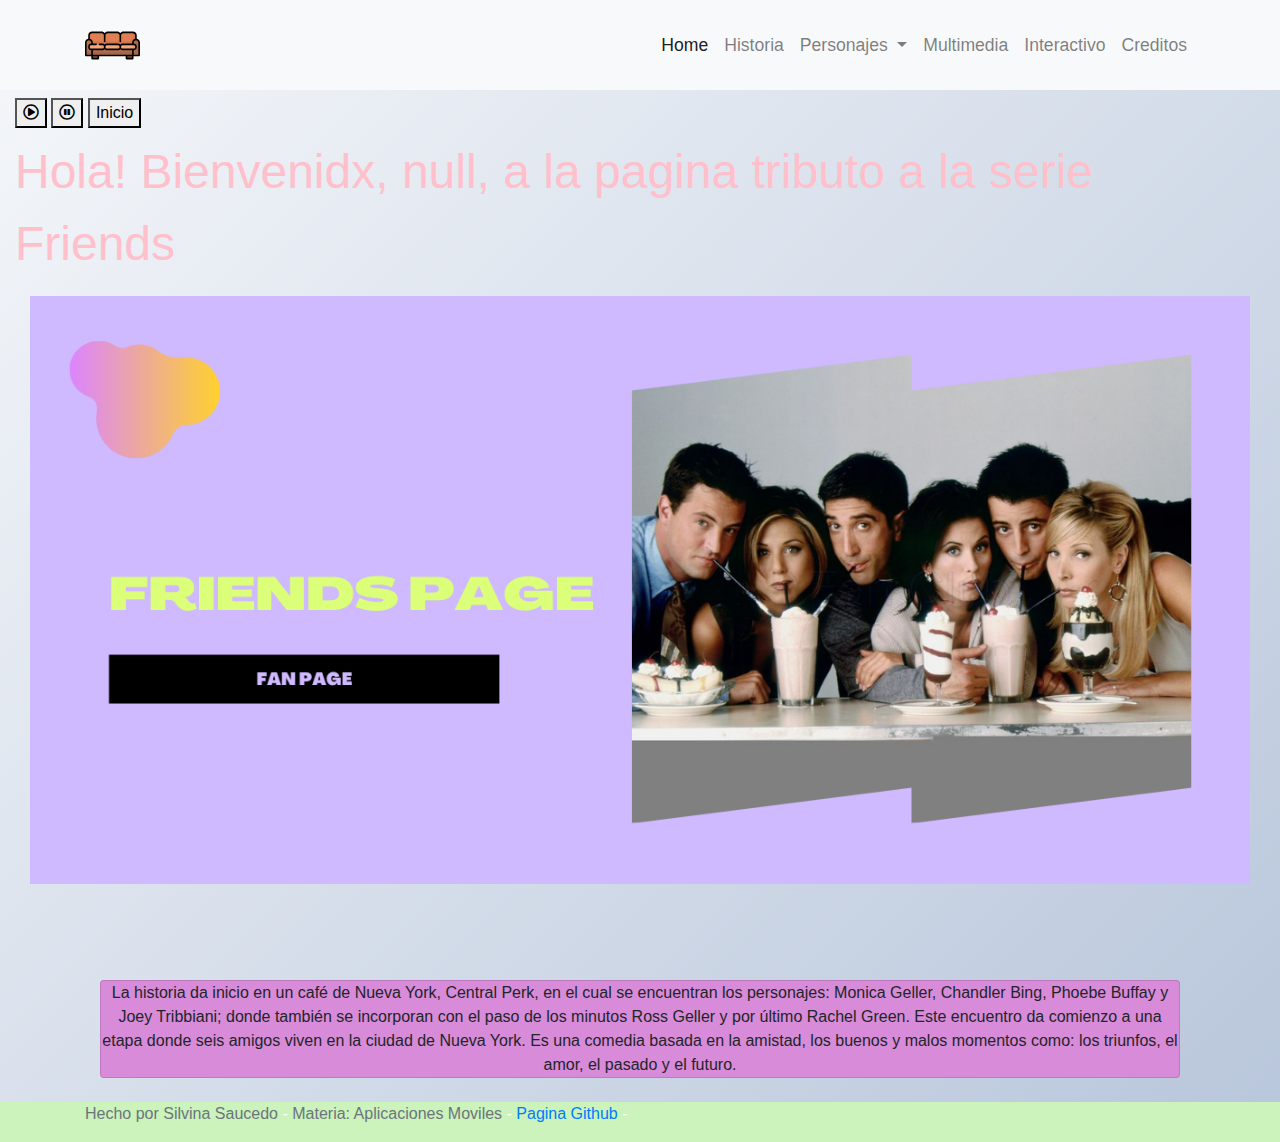
<file: index.html>
<!DOCTYPE html>
<html lang="es">
  <head>
    <meta charset="UTF-8" />
    <meta http-equiv="X-UA-Compatible" content="IE=edge" />
    <meta name="viewport" content="width=device-width, initial-scale=1.0" />
    <link rel="stylesheet" href="css/styles.css" />
    <link rel="stylesheet" href="https://cdnjs.cloudflare.com/ajax/libs/font-awesome/5.15.1/css/all.min.css">
    <link rel="stylesheet" href="https://stackpath.bootstrapcdn.com/bootstrap/4.3.1/css/bootstrap.min.css" integrity="sha384-ggOyR0iXCbMQv3Xipma34MD+dH/1fQ784/j6cY/iJTQUOhcWr7x9JvoRxT2MZw1T" crossorigin="anonymous">
    <title>Friends FanPage</title>
    <link rel="apple-touch-icon" sizes="57x57" href="imagenes/Icons/apple-icon-57x57.png">
    <link rel="apple-touch-icon" sizes="60x60" href="imagenes/Icons/apple-icon-60x60.png">
    <link rel="apple-touch-icon" sizes="72x72" href="imagenes/Icons/apple-icon-72x72.png">
    <link rel="apple-touch-icon" sizes="76x76" href="imagenes/Icons/apple-icon-76x76.png">
    <link rel="apple-touch-icon" sizes="114x114" href="imagenes/Icons/apple-icon-114x114.png">
    <link rel="apple-touch-icon" sizes="120x120" href="imagenes/Icons/apple-icon-120x120.png">
    <link rel="apple-touch-icon" sizes="144x144" href="imagenes/Icons/apple-icon-144x144.png">
    <link rel="apple-touch-icon" sizes="152x152" href="imagenes/Icons/apple-icon-152x152.png">
    <link rel="apple-touch-icon" sizes="180x180" href="imagenes/Icons/apple-icon-180x180.png">
    <link rel="icon" type="image/png" sizes="192x192"  href="imagenes/Icons/android-icon-192x192.png">
    <link rel="icon" type="image/png" sizes="32x32" href="imagenes/Icons/favicon-32x32.png">
    <link rel="icon" type="image/png" sizes="96x96" href="imagenes/Icons/favicon-96x96.png">
    <link rel="icon" type="image/png" sizes="16x16" href="imagenes/Icons/favicon-16x16.png">
    <link rel="manifest" href="imagenes/Icons/manifest.json">
    <meta name="msapplication-TileColor" content="#ffffff">
    <meta name="msapplication-TileImage" content="/ms-icon-144x144.png">
    <meta name="theme-color" content="#ffffff">
  </head>

  <body>
  <nav class="navbar navbar-expand-md navbar-light bg-light sticky-top">
    <div class="container aling-content-end">
        <a class="navbar-brand" href="index.html"> 
            <img src="imagenes/recursos/show.svg" width="55" alt="logo del sitio">
        </a>

        <button class="navbar-toggler" type="button" data-toggle="collapse" data-target="#navbarResponsive" aria-controls="navbarResponsive" aria-expanded="false" aria-label="Toggle navigation">
            <span class="navbar-toggler-icon"></span>

        </button>
        <div class="collapse navbar-collapse" id="navbarResponsive">
            <ul class="navbar-nav ml-auto">
                <li class="nav-item active">
                    <a class="nav-link" href="index.html">Home</a>
                </li>
                <li class="nav-item">
                    <a class="nav-link" href="historia.html">Historia</a>
                </li>
                <li class="nav-item dropdown">
                    <a class="nav-link dropdown-toggle" href="#" id="navbarDropdown" role="button" data-toggle="dropdown" aria-haspopup="true" aria-expanded="false">
                     Personajes
                    </a>
                    <div class="dropdown-menu" aria-labelledby="navbarDropdown">
                      <a class="dropdown-item" href="principales.html">Principales</a>
                      <a class="dropdown-item" href="secundarios.html">Secundarios</a>
                      <div class="dropdown-divider"></div>
                      <a class="dropdown-item" href="famosos.html">Invitados Especiales</a>
                    </div>
                  </li>
                     <li class="nav-item">
                    <a class="nav-link" href="multimedia.html">Multimedia</a>
                </li>
                <li class="nav-item">
                    <a class="nav-link" href="juego.html">Interactivo</a>
                </li>
                <li class="nav-item">
                    <a class="nav-link" href="creditos.html">Creditos</a>
                </li>
            </ul>
        </div>
    </div>
</nav>



<header id="Home" class="container-fluid">
    <div class="row">
        <div class="col-12">
            <div class="my-2">  
                <button id="btnPlay"><span class="far fa-play-circle"></span></button>
                <button id="btnPause"><span class="far fa-pause-circle"></span></button>
                <button id="btnReset"> Inicio </button>
               <script src="js/sound.js"></script> 
            </div> 
            <script src="js/greeting.js"></script>
                <img src="imagenes/secciones/portada.png" alt="seccion principal"  class="container-fluid  pt-3">
        </div>
    </div>
</header>

<main class="container">
    <section class="py-5">
    <div class="container">
        
        <p class="text-center card py- mt-5">
            La historia da inicio en un café de Nueva York, Central Perk, en el cual se encuentran los personajes: Monica Geller, Chandler Bing, Phoebe Buffay y Joey Tribbiani; donde también se incorporan con el paso de los minutos Ross Geller y por último Rachel Green. Este encuentro da comienzo a una etapa donde seis amigos viven en la ciudad de Nueva York. Es una comedia basada en la amistad, los buenos y malos momentos como: los triunfos, el amor, el pasado y el futuro.
        </p>
    </div>
</section>
</main>
   
<footer class="container-fluid">
    <div class="container">
      <span class="text-muted">Hecho por Silvina Saucedo</span> -
      <span class="text-muted">Materia: Aplicaciones Moviles </span> -
      <span class="text-muted"><a href="https://github.com/silvyhs90"> Pagina Github </a></span> -
    </div>
  </footer>
    


  
    <script src="https://code.jquery.com/jquery-3.3.1.slim.min.js" integrity="sha384-q8i/X+965DzO0rT7abK41JStQIAqVgRVzpbzo5smXKp4YfRvH+8abtTE1Pi6jizo" crossorigin="anonymous"></script>
    <script src="https://cdnjs.cloudflare.com/ajax/libs/popper.js/1.14.7/umd/popper.min.js" integrity="sha384-UO2eT0CpHqdSJQ6hJty5KVphtPhzWj9WO1clHTMGa3JDZwrnQq4sF86dIHNDz0W1" crossorigin="anonymous"></script>
    <script src="https://stackpath.bootstrapcdn.com/bootstrap/4.3.1/js/bootstrap.min.js" integrity="sha384-JjSmVgyd0p3pXB1rRibZUAYoIIy6OrQ6VrjIEaFf/nJGzIxFDsf4x0xIM+B07jRM" crossorigin="anonymous"></script>
  </body>
</html>
</file>
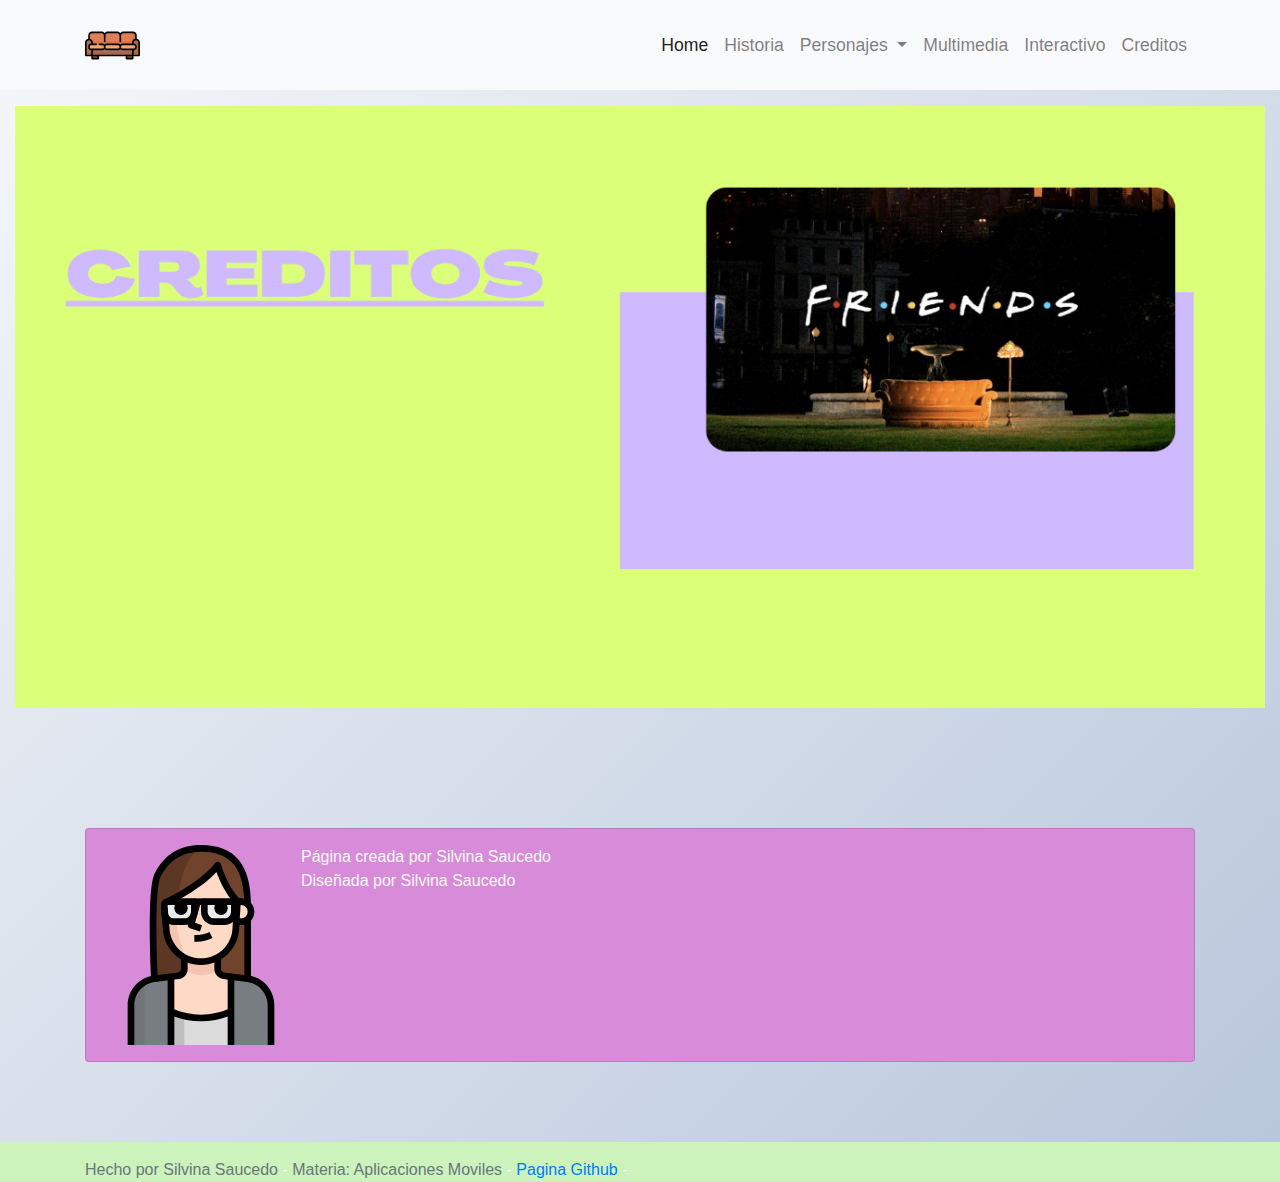
<file: creditos.html>
<!DOCTYPE html>
<html lang="es">
  <head>
    <meta charset="UTF-8" />
    <meta http-equiv="X-UA-Compatible" content="IE=edge" />
    <meta name="viewport" content="width=device-width, initial-scale=1.0" />
    <link rel="stylesheet" href="css/styles.css" />
    <link rel="stylesheet" href="https://stackpath.bootstrapcdn.com/bootstrap/4.3.1/css/bootstrap.min.css" integrity="sha384-ggOyR0iXCbMQv3Xipma34MD+dH/1fQ784/j6cY/iJTQUOhcWr7x9JvoRxT2MZw1T" crossorigin="anonymous">
    <title>Trabajo Practico</title>
    <link rel="apple-touch-icon" sizes="57x57" href="imagenes/Icons/apple-icon-57x57.png">
    <link rel="apple-touch-icon" sizes="60x60" href="imagenes/Icons/apple-icon-60x60.png">
    <link rel="apple-touch-icon" sizes="72x72" href="imagenes/Icons/apple-icon-72x72.png">
    <link rel="apple-touch-icon" sizes="76x76" href="imagenes/Icons/apple-icon-76x76.png">
    <link rel="apple-touch-icon" sizes="114x114" href="imagenes/Icons/apple-icon-114x114.png">
    <link rel="apple-touch-icon" sizes="120x120" href="imagenes/Icons/apple-icon-120x120.png">
    <link rel="apple-touch-icon" sizes="144x144" href="imagenes/Icons/apple-icon-144x144.png">
    <link rel="apple-touch-icon" sizes="152x152" href="imagenes/Icons/apple-icon-152x152.png">
    <link rel="apple-touch-icon" sizes="180x180" href="imagenes/Icons/apple-icon-180x180.png">
    <link rel="icon" type="image/png" sizes="192x192"  href="imagenes/Icons/android-icon-192x192.png">
    <link rel="icon" type="image/png" sizes="32x32" href="imagenes/Icons/favicon-32x32.png">
    <link rel="icon" type="image/png" sizes="96x96" href="imagenes/Icons/favicon-96x96.png">
    <link rel="icon" type="image/png" sizes="16x16" href="imagenes/Icons/favicon-16x16.png">
    <link rel="manifest" href="imagenes/Icons/manifest.json">
    <meta name="msapplication-TileColor" content="#ffffff">
    <meta name="msapplication-TileImage" content="/ms-icon-144x144.png">
    <meta name="theme-color" content="#ffffff">
  </head>

<body>
  <nav class="navbar navbar-expand-md navbar-light bg-light sticky-top">
    <div class="container aling-content-end">
        <a class="navbar-brand" href="index.html"> 
            <img src="imagenes/recursos/show.svg" width="55" alt="logo del sitio">
        </a>

        <button class="navbar-toggler" type="button" data-toggle="collapse" data-target="#navbarResponsive" aria-controls="navbarResponsive" aria-expanded="false" aria-label="Toggle navigation">
            <span class="navbar-toggler-icon"></span>

        </button>
        <div class="collapse navbar-collapse" id="navbarResponsive">
            <ul class="navbar-nav ml-auto">
                <li class="nav-item active">
                    <a class="nav-link" href="index.html">Home</a>
                </li>
                <li class="nav-item">
                    <a class="nav-link" href="historia.html">Historia</a>
                </li>
                <li class="nav-item dropdown">
                    <a class="nav-link dropdown-toggle" href="#" id="navbarDropdown" role="button" data-toggle="dropdown" aria-haspopup="true" aria-expanded="false">
                     Personajes
                    </a>
                    <div class="dropdown-menu" aria-labelledby="navbarDropdown">
                      <a class="dropdown-item" href="principales.html">Principales</a>
                      <a class="dropdown-item" href="secundarios.html">Secundarios</a>
                      <div class="dropdown-divider"></div>
                      <a class="dropdown-item" href="famosos.html">Invitados Especiales</a>
                    </div>
                  </li>
                <li class="nav-item">
                    <a class="nav-link" href="multimedia.html">Multimedia</a>
                </li>
                <li class="nav-item">
                    <a class="nav-link" href="juego.html">Interactivo</a>
                </li>
                <li class="nav-item">
                    <a class="nav-link" href="creditos.html">Creditos</a>
                </li>
            </ul>
        </div>
    </div>
</nav>

<header class="container-fluid">
    <div class="row">
        <div class="col-12">
            <img src="imagenes/secciones/creditos.png" alt="creditos"  class="img-fluid pt-3">
        </div>
    </div>
</header>

<main class="my-4">
<section class="container py-5">
    <div class="my-5 card container">
        <p class="text-light my-3"> 
            <img src="imagenes/recursos/woman.svg" align="left" width="200" height="350" class="img-fluid"> Página creada por Silvina Saucedo <br> Diseñada por Silvina Saucedo
          
        </p>
    </div>
</section>



</main>


<footer class="mt-auto py-3">
    <div class="container">
      <span class="text-muted">Hecho por Silvina Saucedo</span> -
      <span class="text-muted">Materia: Aplicaciones Moviles </span> -
      <span class="text-muted"><a href="https://github.com/silvyhs90"> Pagina Github </a></span> -
    </div>
  </footer>


  
    <script src="https://code.jquery.com/jquery-3.3.1.slim.min.js" integrity="sha384-q8i/X+965DzO0rT7abK41JStQIAqVgRVzpbzo5smXKp4YfRvH+8abtTE1Pi6jizo" crossorigin="anonymous"></script>
    <script src="https://cdnjs.cloudflare.com/ajax/libs/popper.js/1.14.7/umd/popper.min.js" integrity="sha384-UO2eT0CpHqdSJQ6hJty5KVphtPhzWj9WO1clHTMGa3JDZwrnQq4sF86dIHNDz0W1" crossorigin="anonymous"></script>
    <script src="https://stackpath.bootstrapcdn.com/bootstrap/4.3.1/js/bootstrap.min.js" integrity="sha384-JjSmVgyd0p3pXB1rRibZUAYoIIy6OrQ6VrjIEaFf/nJGzIxFDsf4x0xIM+B07jRM" crossorigin="anonymous"></script>

  </body>
</html>
</file>
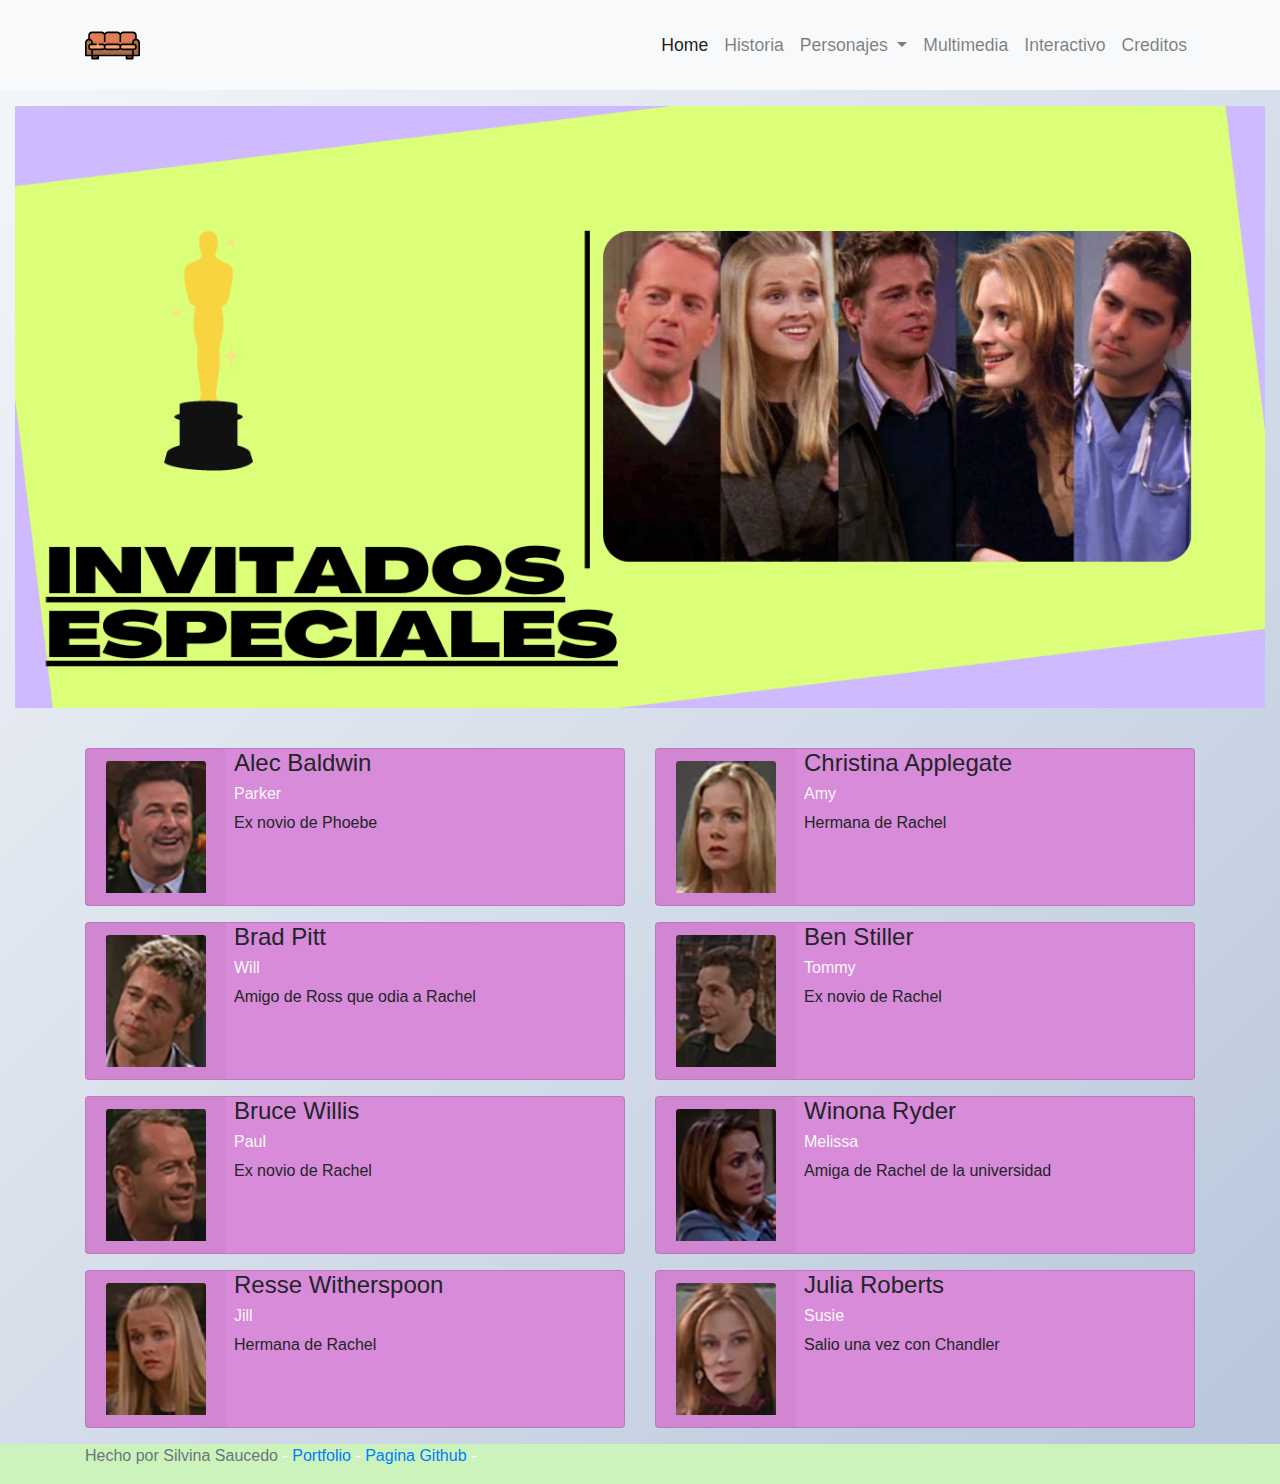
<file: famosos.html>
<!DOCTYPE html>
<html lang="es">
  <head>
    <meta charset="UTF-8" />
    <meta http-equiv="X-UA-Compatible" content="IE=edge" />
    <meta name="viewport" content="width=device-width, initial-scale=1.0" />
    <link rel="stylesheet" href="css/styles.css" />
    <link rel="stylesheet" href="https://stackpath.bootstrapcdn.com/bootstrap/4.3.1/css/bootstrap.min.css" integrity="sha384-ggOyR0iXCbMQv3Xipma34MD+dH/1fQ784/j6cY/iJTQUOhcWr7x9JvoRxT2MZw1T" crossorigin="anonymous">
    <title>Famosos Invitados</title>
    <link rel="apple-touch-icon" sizes="57x57" href="imagenes/Icons/apple-icon-57x57.png">
    <link rel="apple-touch-icon" sizes="60x60" href="imagenes/Icons/apple-icon-60x60.png">
    <link rel="apple-touch-icon" sizes="72x72" href="imagenes/Icons/apple-icon-72x72.png">
    <link rel="apple-touch-icon" sizes="76x76" href="imagenes/Icons/apple-icon-76x76.png">
    <link rel="apple-touch-icon" sizes="114x114" href="imagenes/Icons/apple-icon-114x114.png">
    <link rel="apple-touch-icon" sizes="120x120" href="imagenes/Icons/apple-icon-120x120.png">
    <link rel="apple-touch-icon" sizes="144x144" href="imagenes/Icons/apple-icon-144x144.png">
    <link rel="apple-touch-icon" sizes="152x152" href="imagenes/Icons/apple-icon-152x152.png">
    <link rel="apple-touch-icon" sizes="180x180" href="imagenes/Icons/apple-icon-180x180.png">
    <link rel="icon" type="image/png" sizes="192x192"  href="imagenes/Icons/android-icon-192x192.png">
    <link rel="icon" type="image/png" sizes="32x32" href="imagenes/Icons/favicon-32x32.png">
    <link rel="icon" type="image/png" sizes="96x96" href="imagenes/Icons/favicon-96x96.png">
    <link rel="icon" type="image/png" sizes="16x16" href="imagenes/Icons/favicon-16x16.png">
    <link rel="manifest" href="imagenes/Icons/manifest.json">
    <meta name="msapplication-TileColor" content="#ffffff">
    <meta name="msapplication-TileImage" content="/ms-icon-144x144.png">
    <meta name="theme-color" content="#ffffff">
  </head>
<body>
  <nav class="navbar navbar-expand-md navbar-light bg-light sticky-top">
    <div class="container aling-content-end">
        <a class="navbar-brand" href="index.html"> 
            <img src="imagenes/recursos/show.svg" width="55" alt="logo del sitio">
        </a>
        <button class="navbar-toggler" type="button" data-toggle="collapse" data-target="#navbarResponsive" aria-controls="navbarResponsive" aria-expanded="false" aria-label="Toggle navigation">
            <span class="navbar-toggler-icon"></span>
        </button>
        <div class="collapse navbar-collapse" id="navbarResponsive">
            <ul class="navbar-nav ml-auto">
                <li class="nav-item active">
                    <a class="nav-link" href="index.html">Home</a>
                </li>
                <li class="nav-item">
                    <a class="nav-link" href="historia.html">Historia</a>
                </li>
                <li class="nav-item dropdown">
                    <a class="nav-link dropdown-toggle" href="#" id="navbarDropdown" role="button" data-toggle="dropdown" aria-haspopup="true" aria-expanded="false">
                     Personajes
                    </a>
                    <div class="dropdown-menu" aria-labelledby="navbarDropdown">
                      <a class="dropdown-item" href="principales.html">Principales</a>
                      <a class="dropdown-item" href="secundarios.html">Secundarios</a>
                      <div class="dropdown-divider"></div>
                      <a class="dropdown-item" href="famosos.html">Invitados Especiales</a>
                    </div>
                  </li>
                <li class="nav-item">
                    <a class="nav-link" href="multimedia.html">Multimedia</a>
                </li>
                <li class="nav-item">
                    <a class="nav-link" href="juego.html">Interactivo</a>
                </li>
                <li class="nav-item">
                    <a class="nav-link" href="creditos.html">Creditos</a>
                </li>
            </ul>
        </div>
    </div>
</nav>
<header id="Home" class="container-fluid">
    <div class="row">
        <div class="col-12">
            <img src="imagenes/secciones/famosos.png" alt="personajes famosos"  class="img-fluid pt-3">
        </div>
    </div>
</header>

<main class="my-4">
    <section class="container py-3">
        <div class="row">
        <div class="col-6 mb-3">
              <div class="card flex-row flex-wrap ">
                <div class="card-header border-0">
                  <a href="imagenes/personajes/parker.jpg"><img class="card-img-top" src="imagenes/personajes/parker.jpg" alt="Parker"></a>
                </div>
                <div class="card-block px-2">
                  <h4 class="card-title">Alec Baldwin</a></h4>
                  <h6 class="card-subtitle mb-2 text-light">Parker</h6>
                  <p class="card-text"> Ex novio de Phoebe </p>
                </div>
            </div>
        </div>
            <div class="col-6 mb-3">
                <div class="card flex-row flex-wrap">
                  <div class="card-header border-0">
                    <a href="imagenes/personajes/amy.jpg"><img class="card-img-top" src="imagenes/personajes/amy.jpg" alt="Amy"></a>
                  </div>
                  <div class="card-block px-2">
                    <h4 class="card-title"> Christina Applegate </h4>
                    <h6 class="card-subtitle mb-2 text-light"> Amy </h6>
                    <p class="card-text">Hermana de Rachel</p>
                  </div>
                </div>
            </div>
            <div class="col-6 mb-3">
                <div class="card flex-row flex-wrap">
                  <div class="card-header border-0">
                    <a href="imagenes/personajes/pitt.jpg"><img class="card-img-top" src="imagenes/personajes/pitt.jpg" alt="Will"></a>
                  </div>
                  <div class="card-block px-2">
                    <h4 class="card-title"> Brad Pitt </h4>
                    <h6 class="card-subtitle mb-2 text-light"> Will </h6>
                    <p class="card-text"> Amigo de Ross que odia a Rachel</p>
                  </div>
                </div>
            </div>
            <div class="col-6 mb-3">
                <div class="card flex-row flex-wrap">
                  <div class="card-header border-0">
                    <a href="imagenes/personajes/stiller.jpg"><img class="card-img-top" src="imagenes/personajes/stiller.jpg" alt="Tommy"></a>
                  </div>
                  <div class="card-block px-2">
                    <h4 class="card-title"> Ben Stiller </h4>
                    <h6 class="card-subtitle mb-2 text-light"> Tommy </h6>
                    <p class="card-text"> Ex novio de Rachel</p>
                  </div>
                </div>
            </div>
            <div class="col-6 mb-3">
                <div class="card flex-row flex-wrap">
                  <div class="card-header border-0">
                    <a href="imagenes/personajes/willis.jpg"><img class="card-img-top" src="imagenes/personajes/willis.jpg" alt="Paul"></a>
                  </div>
                  <div class="card-block px-2">
                    <h4 class="card-title"> Bruce Willis </h4>
                    <h6 class="card-subtitle mb-2 text-light"> Paul </h6>
                    <p class="card-text"> Ex novio de Rachel </p>
                  </div>
                </div>
            </div>
            <div class="col-6 mb-3">
                <div class="card flex-row flex-wrap">
                  <div class="card-header border-0">
                    <a href="imagenes/personajes/winona.jpg"><img class="card-img-top" src="imagenes/personajes/winona.jpg" alt="Melissa"></a>
                  </div>
                  <div class="card-block px-2">
                    <h4 class="card-title"> Winona Ryder </h4>
                    <h6 class="card-subtitle mb-2 text-light"> Melissa </h6>
                    <p class="card-text"> Amiga de Rachel de la universidad</p>
                  </div>
                </div>
            </div>
            <div class="col-6 mb-3">
                <div class="card flex-row flex-wrap">
                  <div class="card-header border-0">
                    <a href="imagenes/personajes/jill.jpg"><img class="card-img-top" src="imagenes/personajes/jill.jpg" alt="Jill"></a>
                  </div>
                  <div class="card-block px-2">
                    <h4 class="card-title"> Resse Witherspoon </h4>
                    <h6 class="card-subtitle mb-2 text-light"> Jill </h6>
                    <p class="card-text"> Hermana de Rachel</p>
                  </div>
                </div>
            </div>
            <div class="col-6 mb-3">
                <div class="card flex-row flex-wrap">
                  <div class="card-header border-0">
                    <a href="imagenes/personajes/roberts.jpg"><img class="card-img-top" src="imagenes/personajes/roberts.jpg" alt="Susie"></a>
                  </div>
                  <div class="card-block px-2">
                    <h4 class="card-title"> Julia Roberts </h4>
                    <h6 class="card-subtitle mb-2 text-light"> Susie </h6>
                    <p class="card-text"> Salio una vez con Chandler </p>
                  </div>
                </div>
            </div>
     </div>
</section>
</main>


<footer class="container-fluid">
  <div class="container">
    <span class="text-muted">Hecho por Silvina Saucedo</span> -
    <span class="text-muted"><a href="https://portfolio-react-silvyhs90.vercel.app/"> Portfolio </a></span> -
    <span class="text-muted"><a href="https://github.com/silvyhs90"> Pagina Github </a></span> -
  </div>
</footer>

    <script src="https://code.jquery.com/jquery-3.3.1.slim.min.js" integrity="sha384-q8i/X+965DzO0rT7abK41JStQIAqVgRVzpbzo5smXKp4YfRvH+8abtTE1Pi6jizo" crossorigin="anonymous"></script>
    <script src="https://cdnjs.cloudflare.com/ajax/libs/popper.js/1.14.7/umd/popper.min.js" integrity="sha384-UO2eT0CpHqdSJQ6hJty5KVphtPhzWj9WO1clHTMGa3JDZwrnQq4sF86dIHNDz0W1" crossorigin="anonymous"></script>
    <script src="https://stackpath.bootstrapcdn.com/bootstrap/4.3.1/js/bootstrap.min.js" integrity="sha384-JjSmVgyd0p3pXB1rRibZUAYoIIy6OrQ6VrjIEaFf/nJGzIxFDsf4x0xIM+B07jRM" crossorigin="anonymous"></script>

  </body>
</html>
</file>
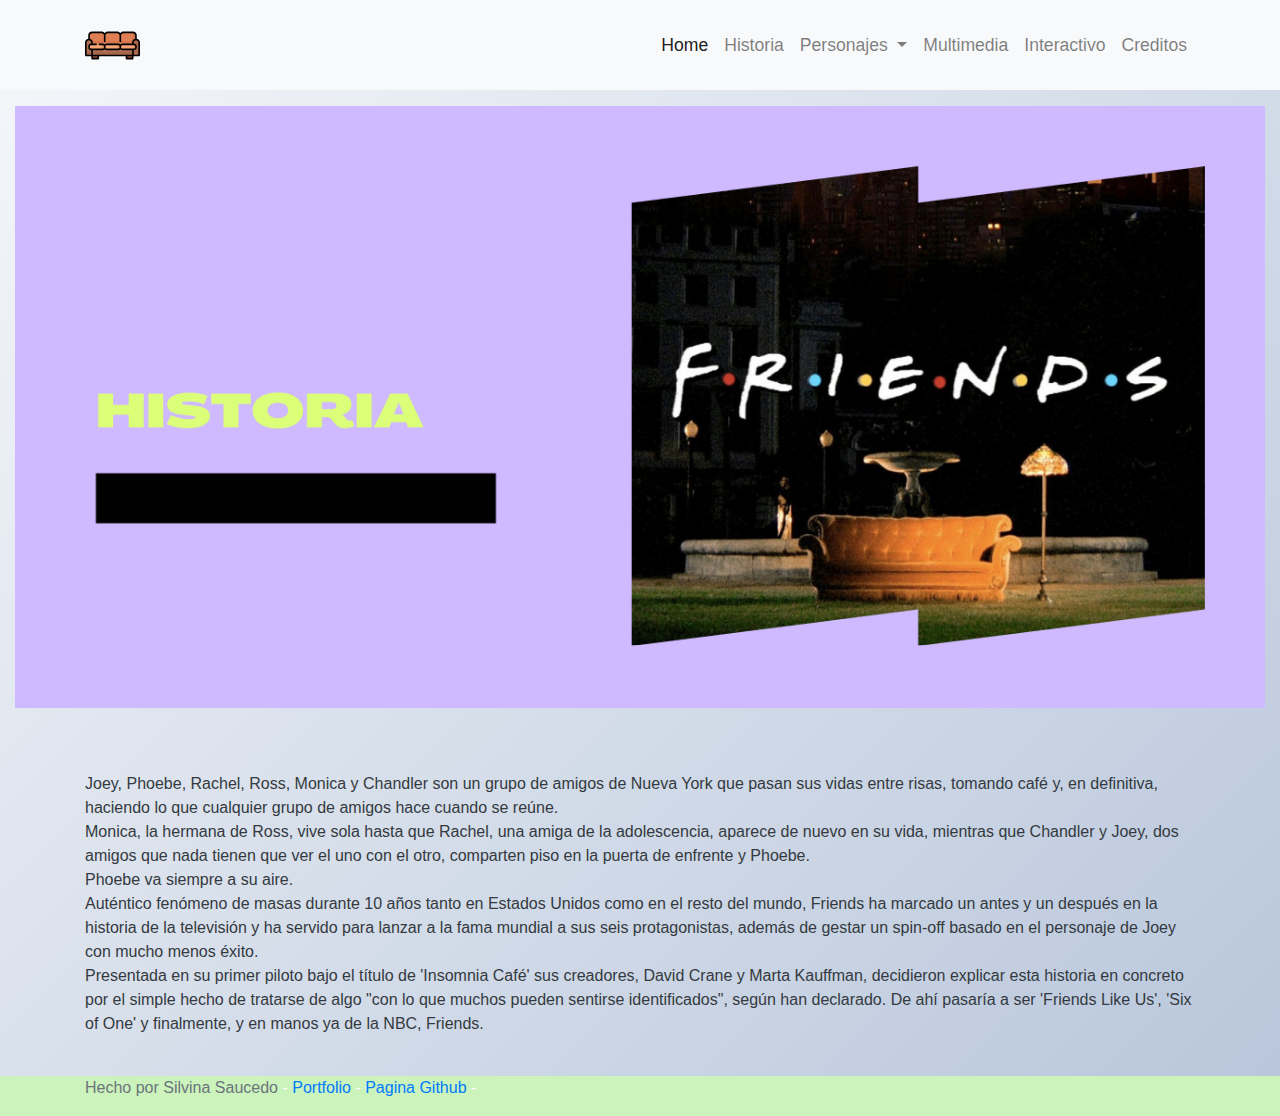
<file: historia.html>
<!DOCTYPE html>
<html lang="es">
  <head>
    <meta charset="UTF-8" />
    <meta http-equiv="X-UA-Compatible" content="IE=edge" />
    <meta name="viewport" content="width=device-width, initial-scale=1.0" />
    <link rel="stylesheet" href="css/styles.css" />
    <link rel="stylesheet" href="https://stackpath.bootstrapcdn.com/bootstrap/4.3.1/css/bootstrap.min.css" integrity="sha384-ggOyR0iXCbMQv3Xipma34MD+dH/1fQ784/j6cY/iJTQUOhcWr7x9JvoRxT2MZw1T" crossorigin="anonymous">
    <title>Sinopsis</title>
    <link rel="apple-touch-icon" sizes="57x57" href="imagenes/Icons/apple-icon-57x57.png">
    <link rel="apple-touch-icon" sizes="60x60" href="imagenes/Icons/apple-icon-60x60.png">
    <link rel="apple-touch-icon" sizes="72x72" href="imagenes/Icons/apple-icon-72x72.png">
    <link rel="apple-touch-icon" sizes="76x76" href="imagenes/Icons/apple-icon-76x76.png">
    <link rel="apple-touch-icon" sizes="114x114" href="imagenes/Icons/apple-icon-114x114.png">
    <link rel="apple-touch-icon" sizes="120x120" href="imagenes/Icons/apple-icon-120x120.png">
    <link rel="apple-touch-icon" sizes="144x144" href="imagenes/Icons/apple-icon-144x144.png">
    <link rel="apple-touch-icon" sizes="152x152" href="imagenes/Icons/apple-icon-152x152.png">
    <link rel="apple-touch-icon" sizes="180x180" href="imagenes/Icons/apple-icon-180x180.png">
    <link rel="icon" type="image/png" sizes="192x192"  href="imagenes/Icons/android-icon-192x192.png">
    <link rel="icon" type="image/png" sizes="32x32" href="imagenes/Icons/favicon-32x32.png">
    <link rel="icon" type="image/png" sizes="96x96" href="imagenes/Icons/favicon-96x96.png">
    <link rel="icon" type="image/png" sizes="16x16" href="imagenes/Icons/favicon-16x16.png">
    <link rel="manifest" href="imagenes/Icons/manifest.json">
    <meta name="msapplication-TileColor" content="#ffffff">
    <meta name="msapplication-TileImage" content="/ms-icon-144x144.png">
    <meta name="theme-color" content="#ffffff">
  </head>

  <body>
  <nav class="navbar navbar-expand-md navbar-light bg-light sticky-top">
    <div class="container aling-content-end">
        <a class="navbar-brand" href="index.html"> 
            <img src="imagenes/recursos/show.svg" width="55" alt="logo del sitio">
        </a>

        <button class="navbar-toggler" type="button" data-toggle="collapse" data-target="#navbarResponsive" aria-controls="navbarResponsive" aria-expanded="false" aria-label="Toggle navigation">
            <span class="navbar-toggler-icon"></span>

        </button>
        <div class="collapse navbar-collapse" id="navbarResponsive">
            <ul class="navbar-nav ml-auto">
                <li class="nav-item active">
                    <a class="nav-link" href="index.html">Home</a>
                </li>
                <li class="nav-item">
                    <a class="nav-link" href="historia.html">Historia</a>
                </li>
                <li class="nav-item dropdown">
                    <a class="nav-link dropdown-toggle" href="#" id="navbarDropdown" role="button" data-toggle="dropdown" aria-haspopup="true" aria-expanded="false">
                     Personajes
                    </a>
                    <div class="dropdown-menu" aria-labelledby="navbarDropdown">
                      <a class="dropdown-item" href="principales.html">Principales</a>
                      <a class="dropdown-item" href="secundarios.html">Secundarios</a>
                      <div class="dropdown-divider"></div>
                      <a class="dropdown-item" href="famosos.html">Invitados Especiales</a>
                    </div>
                  </li>
                <li class="nav-item">
                    <a class="nav-link" href="multimedia.html">Multimedia</a>
                </li>
                <li class="nav-item">
                    <a class="nav-link" href="juego.html">Interactivo</a>
                </li>
                <li class="nav-item">
                    <a class="nav-link" href="creditos.html">Creditos</a>
                </li>
            </ul>
        </div>
    </div>
    </nav>
<header id="Home" class="container-fluid">
    <div class="row">
        <div class="col-12">
            <img src="imagenes/secciones/historia.png" alt="historia"  class="img-fluid pt-3">
        </div>
    </div>
</header>

<main class="container">
    <section class="py-5">
  <p class="text-dark py-3">
        Joey, Phoebe, Rachel, Ross, Monica y Chandler son un grupo de amigos de Nueva York que pasan sus vidas entre risas, tomando café y, en definitiva, haciendo lo que cualquier grupo de amigos hace cuando se reúne.
        <br> Monica, la hermana de Ross, vive sola hasta que Rachel, una amiga de la adolescencia, aparece de nuevo en su vida, mientras que Chandler y Joey, dos amigos que nada tienen que ver el uno con el otro, comparten piso en la puerta de enfrente y Phoebe.
        <br> Phoebe va siempre a su aire.
       <br> Auténtico fenómeno de masas durante 10 años tanto en Estados Unidos como en el resto del mundo, Friends ha marcado un antes y un después en la historia de la televisión y ha servido para lanzar a la fama mundial a sus seis protagonistas, además de gestar un spin-off basado en el personaje de Joey con mucho menos éxito.
       <br> Presentada en su primer piloto bajo el título de 'Insomnia Café' sus creadores, David Crane y Marta Kauffman, decidieron explicar esta historia en concreto por el simple hecho de tratarse de algo "con lo que muchos pueden sentirse identificados", según han declarado. De ahí pasaría a ser 'Friends Like Us', 'Six of One' y finalmente, y en manos ya de la NBC, Friends.

    </p>
    </section>
</main>
<footer class="container-fluid">
    <div class="container">
      <span class="text-muted">Hecho por Silvina Saucedo</span> -
      <span class="text-muted"><a href="https://portfolio-react-silvyhs90.vercel.app/"> Portfolio </a></span> -
      <span class="text-muted"><a href="https://github.com/silvyhs90"> Pagina Github </a></span> -
    </div>
  </footer>

    <script src="https://code.jquery.com/jquery-3.3.1.slim.min.js" integrity="sha384-q8i/X+965DzO0rT7abK41JStQIAqVgRVzpbzo5smXKp4YfRvH+8abtTE1Pi6jizo" crossorigin="anonymous"></script>
    <script src="https://cdnjs.cloudflare.com/ajax/libs/popper.js/1.14.7/umd/popper.min.js" integrity="sha384-UO2eT0CpHqdSJQ6hJty5KVphtPhzWj9WO1clHTMGa3JDZwrnQq4sF86dIHNDz0W1" crossorigin="anonymous"></script>
    <script src="https://stackpath.bootstrapcdn.com/bootstrap/4.3.1/js/bootstrap.min.js" integrity="sha384-JjSmVgyd0p3pXB1rRibZUAYoIIy6OrQ6VrjIEaFf/nJGzIxFDsf4x0xIM+B07jRM" crossorigin="anonymous"></script>
  </body>
</html>
</file>
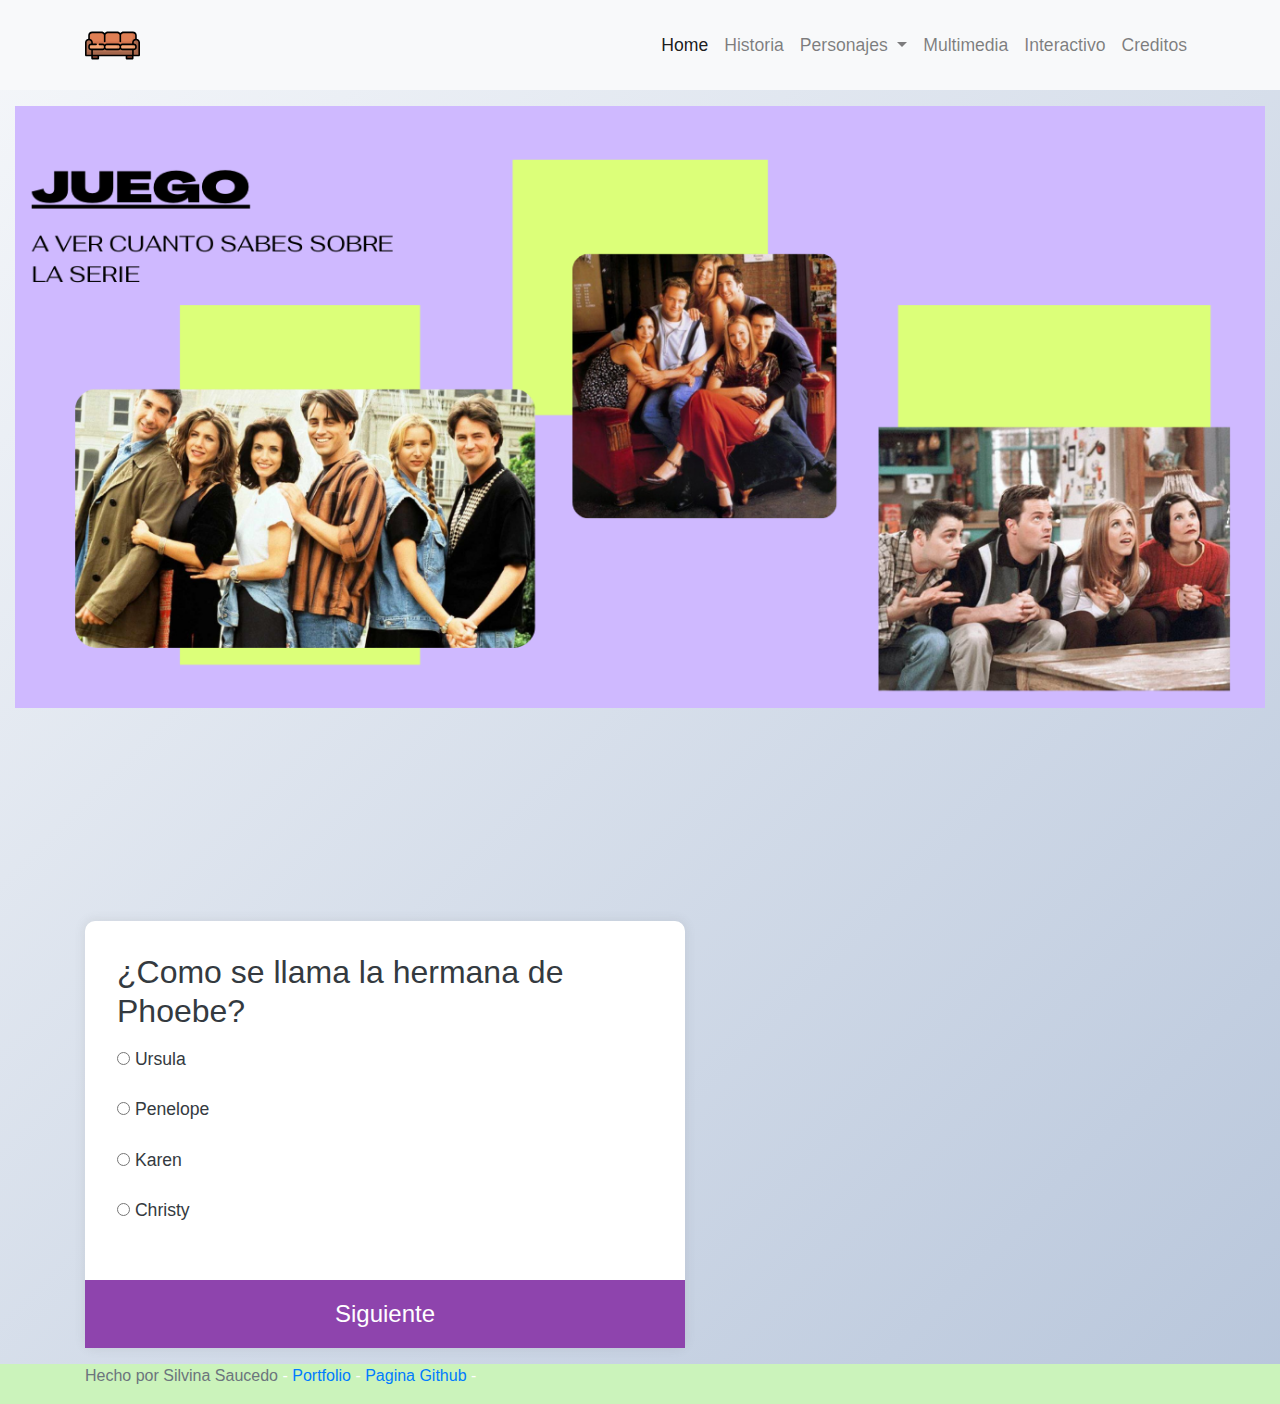
<file: juego.html>
<!DOCTYPE html>
<html lang="es">
  <head>
    <meta charset="UTF-8" />
    <meta http-equiv="X-UA-Compatible" content="IE=edge" />
    <meta name="viewport" content="width=device-width, initial-scale=1.0" />
    <link rel="stylesheet" href="css/styles.css" />
    <link rel="stylesheet" href="https://stackpath.bootstrapcdn.com/bootstrap/4.3.1/css/bootstrap.min.css" integrity="sha384-ggOyR0iXCbMQv3Xipma34MD+dH/1fQ784/j6cY/iJTQUOhcWr7x9JvoRxT2MZw1T" crossorigin="anonymous">
    <title>Interactivo</title>
    <link rel="apple-touch-icon" sizes="57x57" href="imagenes/Icons/apple-icon-57x57.png">
    <link rel="apple-touch-icon" sizes="60x60" href="imagenes/Icons/apple-icon-60x60.png">
    <link rel="apple-touch-icon" sizes="72x72" href="imagenes/Icons/apple-icon-72x72.png">
    <link rel="apple-touch-icon" sizes="76x76" href="imagenes/Icons/apple-icon-76x76.png">
    <link rel="apple-touch-icon" sizes="114x114" href="imagenes/Icons/apple-icon-114x114.png">
    <link rel="apple-touch-icon" sizes="120x120" href="imagenes/Icons/apple-icon-120x120.png">
    <link rel="apple-touch-icon" sizes="144x144" href="imagenes/Icons/apple-icon-144x144.png">
    <link rel="apple-touch-icon" sizes="152x152" href="imagenes/Icons/apple-icon-152x152.png">
    <link rel="apple-touch-icon" sizes="180x180" href="imagenes/Icons/apple-icon-180x180.png">
    <link rel="icon" type="image/png" sizes="192x192"  href="imagenes/Icons/android-icon-192x192.png">
    <link rel="icon" type="image/png" sizes="32x32" href="imagenes/Icons/favicon-32x32.png">
    <link rel="icon" type="image/png" sizes="96x96" href="imagenes/Icons/favicon-96x96.png">
    <link rel="icon" type="image/png" sizes="16x16" href="imagenes/Icons/favicon-16x16.png">
    <link rel="manifest" href="imagenes/Icons/manifest.json">
    <meta name="msapplication-TileColor" content="#ffffff">
    <meta name="msapplication-TileImage" content="/ms-icon-144x144.png">
    <meta name="theme-color" content="#ffffff">
  </head>

  <body class="pb-3">
  <nav class="navbar navbar-expand-md navbar-light bg-light sticky-top">
    <div class="container aling-content-end">
        <a class="navbar-brand" href="index.html"> 
            <img src="imagenes/recursos/show.svg" width="55" alt="logo del sitio">
        </a>

        <button class="navbar-toggler" type="button" data-toggle="collapse" data-target="#navbarResponsive" aria-controls="navbarResponsive" aria-expanded="false" aria-label="Toggle navigation">
            <span class="navbar-toggler-icon"></span>

        </button>
        <div class="collapse navbar-collapse" id="navbarResponsive">
            <ul class="navbar-nav ml-auto">
                <li class="nav-item active">
                    <a class="nav-link" href="index.html">Home</a>
                </li>
                <li class="nav-item">
                    <a class="nav-link" href="historia.html">Historia</a>
                </li>
                <li class="nav-item dropdown">
                    <a class="nav-link dropdown-toggle" href="#" id="navbarDropdown" role="button" data-toggle="dropdown" aria-haspopup="true" aria-expanded="false">
                     Personajes
                    </a>
                    <div class="dropdown-menu" aria-labelledby="navbarDropdown">
                      <a class="dropdown-item" href="principales.html">Principales</a>
                      <a class="dropdown-item" href="secundarios.html">Secundarios</a>
                      <div class="dropdown-divider"></div>
                      <a class="dropdown-item" href="famosos.html">Invitados Especiales</a>
                    </div>
                  </li>
                <li class="nav-item">
                    <a class="nav-link" href="multimedia.html">Multimedia</a>
                </li>
                <li class="nav-item">
                    <a class="nav-link" href="juego.html">Interactivo</a>
                </li>
                <li class="nav-item">
                    <a class="nav-link" href="creditos.html">Creditos</a>
                </li>
            </ul>
        </div>
    </div>
</nav>
<header id="Home" class="container-fluid">
  <div class="row">
        <div class="col-12">
            <img src="imagenes/secciones/juego.png" alt="seccion juego"  class="img-fluid pt-3">
        </div>
    </div>
</header>

<main class="text-dark py-4 container">
    <div class="py-2 "> 
        <div class="container">
        <iframe class="img-fluid container-fluid" src="https://www.youtube.com/embed/M78QGVsfV94" title="YouTube video player" frameborder="0" allow="accelerometer; autoplay; clipboard-write; encrypted-media; gyroscope; picture-in-picture" allowfullscreen></iframe>
        </div>
    </div>
    <div class="quiz-container my-3" id="quiz">
        <div class="quiz-header">
            <script src="js/app.js" defer></script>
            <h2 id="question">Question text</h2>
                <ul>
                    <li>
                        <input
                            type="radio"
                            id="a"
                            name="answer"
                            class="answer"
                        />
                        <label id="a_text" for="a">Question</label>
                    </li>
                    <li>
                        <input
                            type="radio"
                            id="b"
                            name="answer"
                            class="answer"
                        />
                        <label id="b_text" for="b">Question</label>
                    </li>
                    <li>
                        <input
                            type="radio"
                            id="c"
                            name="answer"
                            class="answer"
                        />
                        <label id="c_text" for="c">Question</label>
                    </li>
                    <li>
                        <input
                            type="radio"
                            id="d"
                            name="answer"
                            class="answer"
                        />
                        <label id="d_text" for="d">Question</label>
                    </li>
                </ul>
            </div>
            <button class="button1" id="submit">Siguiente</button>
        </div>
</main>

<footer class="container-fluid">
    <div class="container">
      <span class="text-muted">Hecho por Silvina Saucedo</span> -
      <span class="text-muted"><a href="https://portfolio-react-silvyhs90.vercel.app/"> Portfolio </a></span> -
      <span class="text-muted"><a href="https://github.com/silvyhs90"> Pagina Github </a></span> -
    </div>
  </footer>


  
    <script src="https://code.jquery.com/jquery-3.3.1.slim.min.js" integrity="sha384-q8i/X+965DzO0rT7abK41JStQIAqVgRVzpbzo5smXKp4YfRvH+8abtTE1Pi6jizo" crossorigin="anonymous"></script>
    <script src="https://cdnjs.cloudflare.com/ajax/libs/popper.js/1.14.7/umd/popper.min.js" integrity="sha384-UO2eT0CpHqdSJQ6hJty5KVphtPhzWj9WO1clHTMGa3JDZwrnQq4sF86dIHNDz0W1" crossorigin="anonymous"></script>
    <script src="https://stackpath.bootstrapcdn.com/bootstrap/4.3.1/js/bootstrap.min.js" integrity="sha384-JjSmVgyd0p3pXB1rRibZUAYoIIy6OrQ6VrjIEaFf/nJGzIxFDsf4x0xIM+B07jRM" crossorigin="anonymous"></script>
  </body>
</html>
</file>
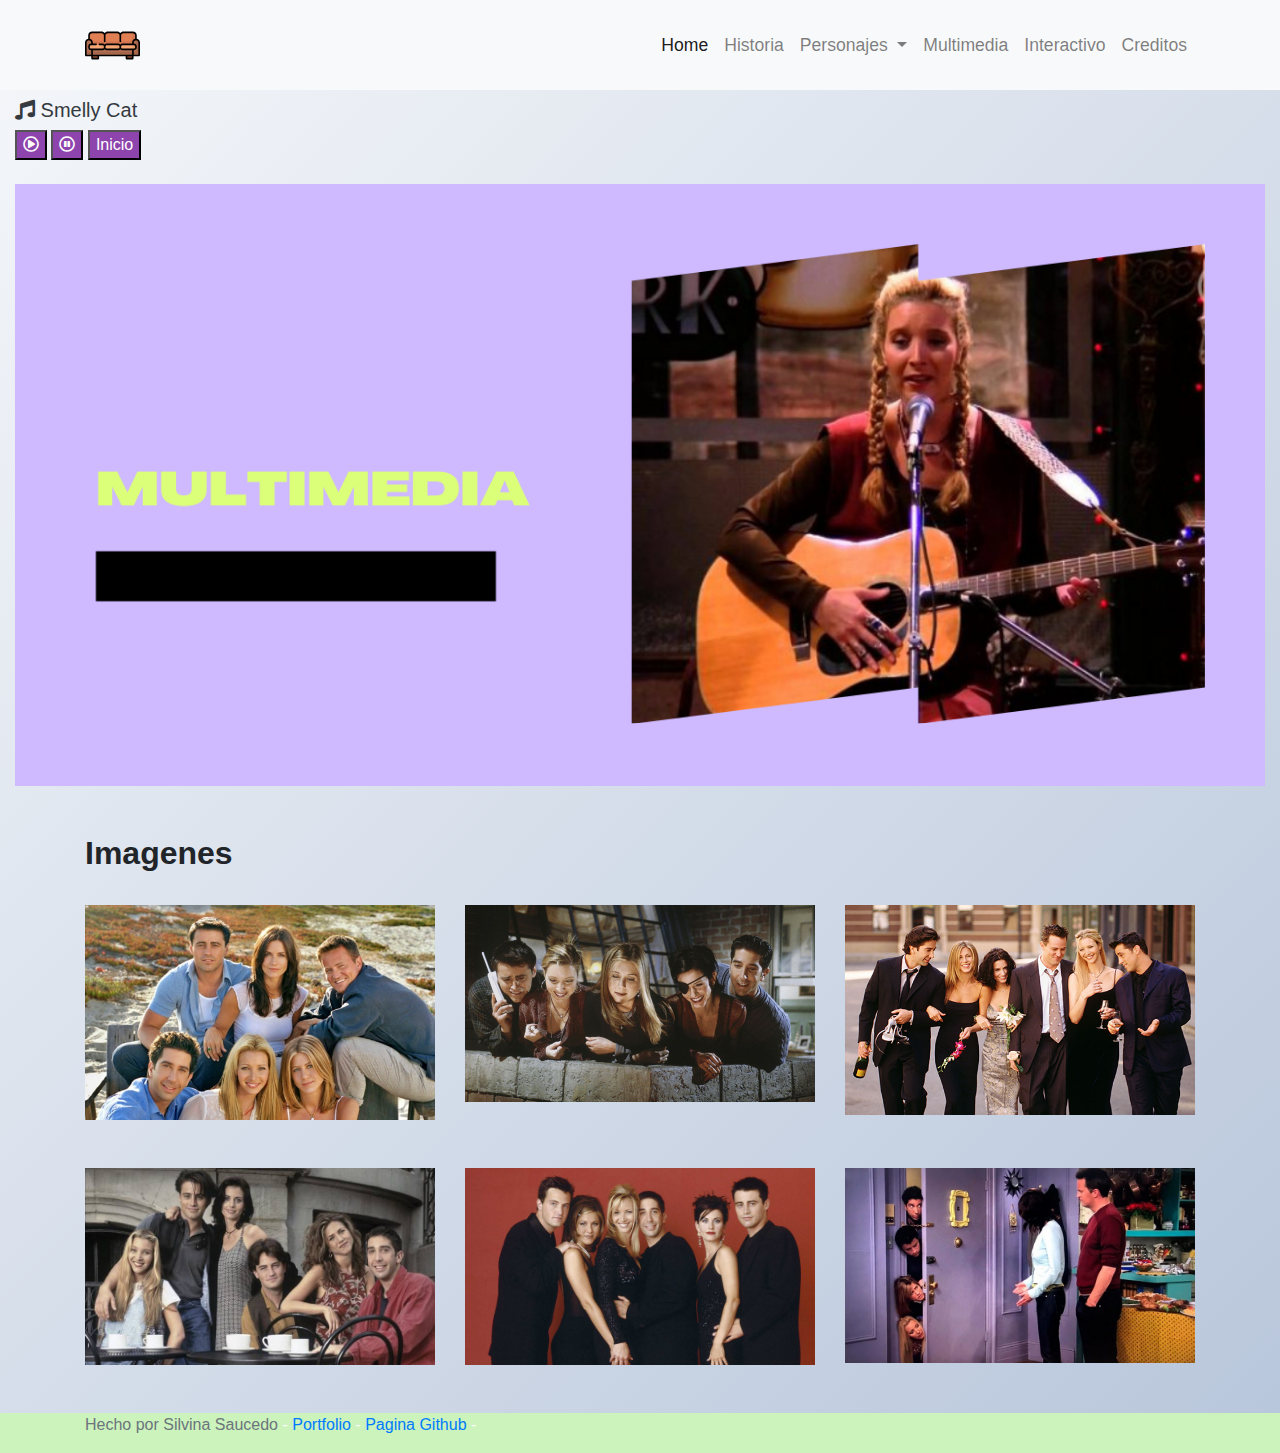
<file: multimedia.html>
<!DOCTYPE html>
<html lang="es">
  <head>
    <meta charset="UTF-8" />
    <meta http-equiv="X-UA-Compatible" content="IE=edge" />
    <meta name="viewport" content="width=device-width, initial-scale=1.0" />
    <link rel="stylesheet" href="css/styles.css" />
    <link rel="stylesheet" href="https://cdnjs.cloudflare.com/ajax/libs/font-awesome/5.15.1/css/all.min.css">
    <link rel="stylesheet" href="https://stackpath.bootstrapcdn.com/bootstrap/4.3.1/css/bootstrap.min.css" integrity="sha384-ggOyR0iXCbMQv3Xipma34MD+dH/1fQ784/j6cY/iJTQUOhcWr7x9JvoRxT2MZw1T" crossorigin="anonymous">
    <title>Multimedia</title>
    <link rel="apple-touch-icon" sizes="57x57" href="imagenes/Icons/apple-icon-57x57.png">
    <link rel="apple-touch-icon" sizes="60x60" href="imagenes/Icons/apple-icon-60x60.png">
    <link rel="apple-touch-icon" sizes="72x72" href="imagenes/Icons/apple-icon-72x72.png">
    <link rel="apple-touch-icon" sizes="76x76" href="imagenes/Icons/apple-icon-76x76.png">
    <link rel="apple-touch-icon" sizes="114x114" href="imagenes/Icons/apple-icon-114x114.png">
    <link rel="apple-touch-icon" sizes="120x120" href="imagenes/Icons/apple-icon-120x120.png">
    <link rel="apple-touch-icon" sizes="144x144" href="imagenes/Icons/apple-icon-144x144.png">
    <link rel="apple-touch-icon" sizes="152x152" href="imagenes/Icons/apple-icon-152x152.png">
    <link rel="apple-touch-icon" sizes="180x180" href="imagenes/Icons/apple-icon-180x180.png">
    <link rel="icon" type="image/png" sizes="192x192"  href="imagenes/Icons/android-icon-192x192.png">
    <link rel="icon" type="image/png" sizes="32x32" href="imagenes/Icons/favicon-32x32.png">
    <link rel="icon" type="image/png" sizes="96x96" href="imagenes/Icons/favicon-96x96.png">
    <link rel="icon" type="image/png" sizes="16x16" href="imagenes/Icons/favicon-16x16.png">
    <link rel="manifest" href="imagenes/Icons/manifest.json">
    <meta name="msapplication-TileColor" content="#ffffff">
    <meta name="msapplication-TileImage" content="/ms-icon-144x144.png">
    <meta name="theme-color" content="#ffffff">
  </head>

  <body>
  <nav class="navbar navbar-expand-md navbar-light bg-light sticky-top">
    <div class="container aling-content-end">
        <a class="navbar-brand" href="index.html"> 
            <img src="imagenes/recursos/show.svg" width="55" alt="logo del sitio">
        </a>

        <button class="navbar-toggler" type="button" data-toggle="collapse" data-target="#navbarResponsive" aria-controls="navbarResponsive" aria-expanded="false" aria-label="Toggle navigation">
            <span class="navbar-toggler-icon"></span>

        </button>
        <div class="collapse navbar-collapse" id="navbarResponsive">
            <ul class="navbar-nav ml-auto">
                <li class="nav-item active">
                    <a class="nav-link" href="index.html">Home</a>
                </li>
                <li class="nav-item">
                    <a class="nav-link" href="historia.html">Historia</a>
                </li>
                <li class="nav-item dropdown">
                    <a class="nav-link dropdown-toggle" href="#" id="navbarDropdown" role="button" data-toggle="dropdown" aria-haspopup="true" aria-expanded="false">
                     Personajes
                    </a>
                    <div class="dropdown-menu" aria-labelledby="navbarDropdown">
                      <a class="dropdown-item" href="principales.html">Principales</a>
                      <a class="dropdown-item" href="secundarios.html">Secundarios</a>
                      <div class="dropdown-divider"></div>
                      <a class="dropdown-item" href="famosos.html">Invitados Especiales</a>
                    </div>
                  </li>
                <li class="nav-item">
                    <a class="nav-link" href="multimedia.html">Multimedia</a>
                </li>
                <li class="nav-item">
                    <a class="nav-link" href="juego.html">Interactivo</a>
                </li>
                <li class="nav-item">
                    <a class="nav-link" href="creditos.html">Creditos</a>
                </li>
            </ul>
        </div>
    </div>
</nav>
<header id="Home" class="container-fluid text-dark">
    <div class="row">
        <div class="col-12">
            <div class="my-2">  
                <h1 class="h5"><span class="fa fa-music"></span> Smelly Cat</h1>
                <button class="button2" id="btnPlay"><span class="far fa-play-circle"></span></button>
                <button class="button2" id="btnPause"><span class="far fa-pause-circle"></span></button>
                <button class="button2" id="btnReset"> Inicio </button>
               <script src="js/sound2.js"></script> 
            </div> 
            <img src="imagenes/secciones/multimedia.png" alt="seccion multimedia"  class="img-fluid pt-3">
        </div>
    </div>
</header>

<main class="py-4">
   
    <section class="py-3 container">
        <h2 class="font-weight-bold pt-2 pb-4">Imagenes</h2>

        
        <div id="Galeria" class="row">
            <div class="col-12 col-md-6 col-lg-4 mb-5">
                <a href="imagenes/galeria/imagen1.jpg" target="_blank">
                    <img src="imagenes/galeria/imagen1.jpg" alt="friends1" class="img-fluid w-100">
                </a>                   
            </div>
            <div class="col-12 col-md-6 col-lg-4 mb-5">
                <a href="imagenes/galeria/imagen2.jpg" target="_blank">
                    <img src="imagenes/galeria/imagen2.jpg" alt="friends2" class="img-fluid w-100">
                </a>
            </div>
            <div class="col-12 col-md-6 col-lg-4 mb-5">
                <a href="imagenes/galeria/imagen3.jpg" target="_blank">
                    <img src="imagenes/galeria/imagen3.jpg" alt="friends3" class="img-fluid w-100">
                </a>
            </div>
            <div class="col-12 col-md-6 col-lg-4 mb-5">
                <a href="imagenes/galeria/imagen4.jpg" target="_blank">
                    <img src="imagenes/galeria/imagen4.jpg" alt="friends4" class="img-fluid w-100">
                </a>                   
            </div>
            <div class="col-12 col-md-6 col-lg-4 mb-5">
                <a href="imagenes/galeria/imagen5.jpg" target="_blank">
                    <img src="imagenes/galeria/imagen5.jpg" alt="friends5" class="img-fluid w-100">
                </a>
            </div>
            <div class="col-12 col-md-6 col-lg-4 mb-5">
                <a href="imagenes/galeria/imagen6.jpg" target="_blank">
                    <img src="imagenes/galeria/imagen6.jpg" alt="friends6" class="img-fluid w-100">
                </a>
            </div>
                           
        </div>
        
    </section>


</main>



<footer class="container-fluid">
    <div class="container">
      <span class="text-muted">Hecho por Silvina Saucedo</span> -
      <span class="text-muted"><a href="https://portfolio-react-silvyhs90.vercel.app/"> Portfolio </a></span> -
      <span class="text-muted"><a href="https://github.com/silvyhs90"> Pagina Github </a></span> -
    </div>
  </footer>



 
    <script src="https://code.jquery.com/jquery-3.3.1.slim.min.js" integrity="sha384-q8i/X+965DzO0rT7abK41JStQIAqVgRVzpbzo5smXKp4YfRvH+8abtTE1Pi6jizo" crossorigin="anonymous"></script>
    <script src="https://cdnjs.cloudflare.com/ajax/libs/popper.js/1.14.7/umd/popper.min.js" integrity="sha384-UO2eT0CpHqdSJQ6hJty5KVphtPhzWj9WO1clHTMGa3JDZwrnQq4sF86dIHNDz0W1" crossorigin="anonymous"></script>
    <script src="https://stackpath.bootstrapcdn.com/bootstrap/4.3.1/js/bootstrap.min.js" integrity="sha384-JjSmVgyd0p3pXB1rRibZUAYoIIy6OrQ6VrjIEaFf/nJGzIxFDsf4x0xIM+B07jRM" crossorigin="anonymous"></script>
  </body>
</html>
</file>
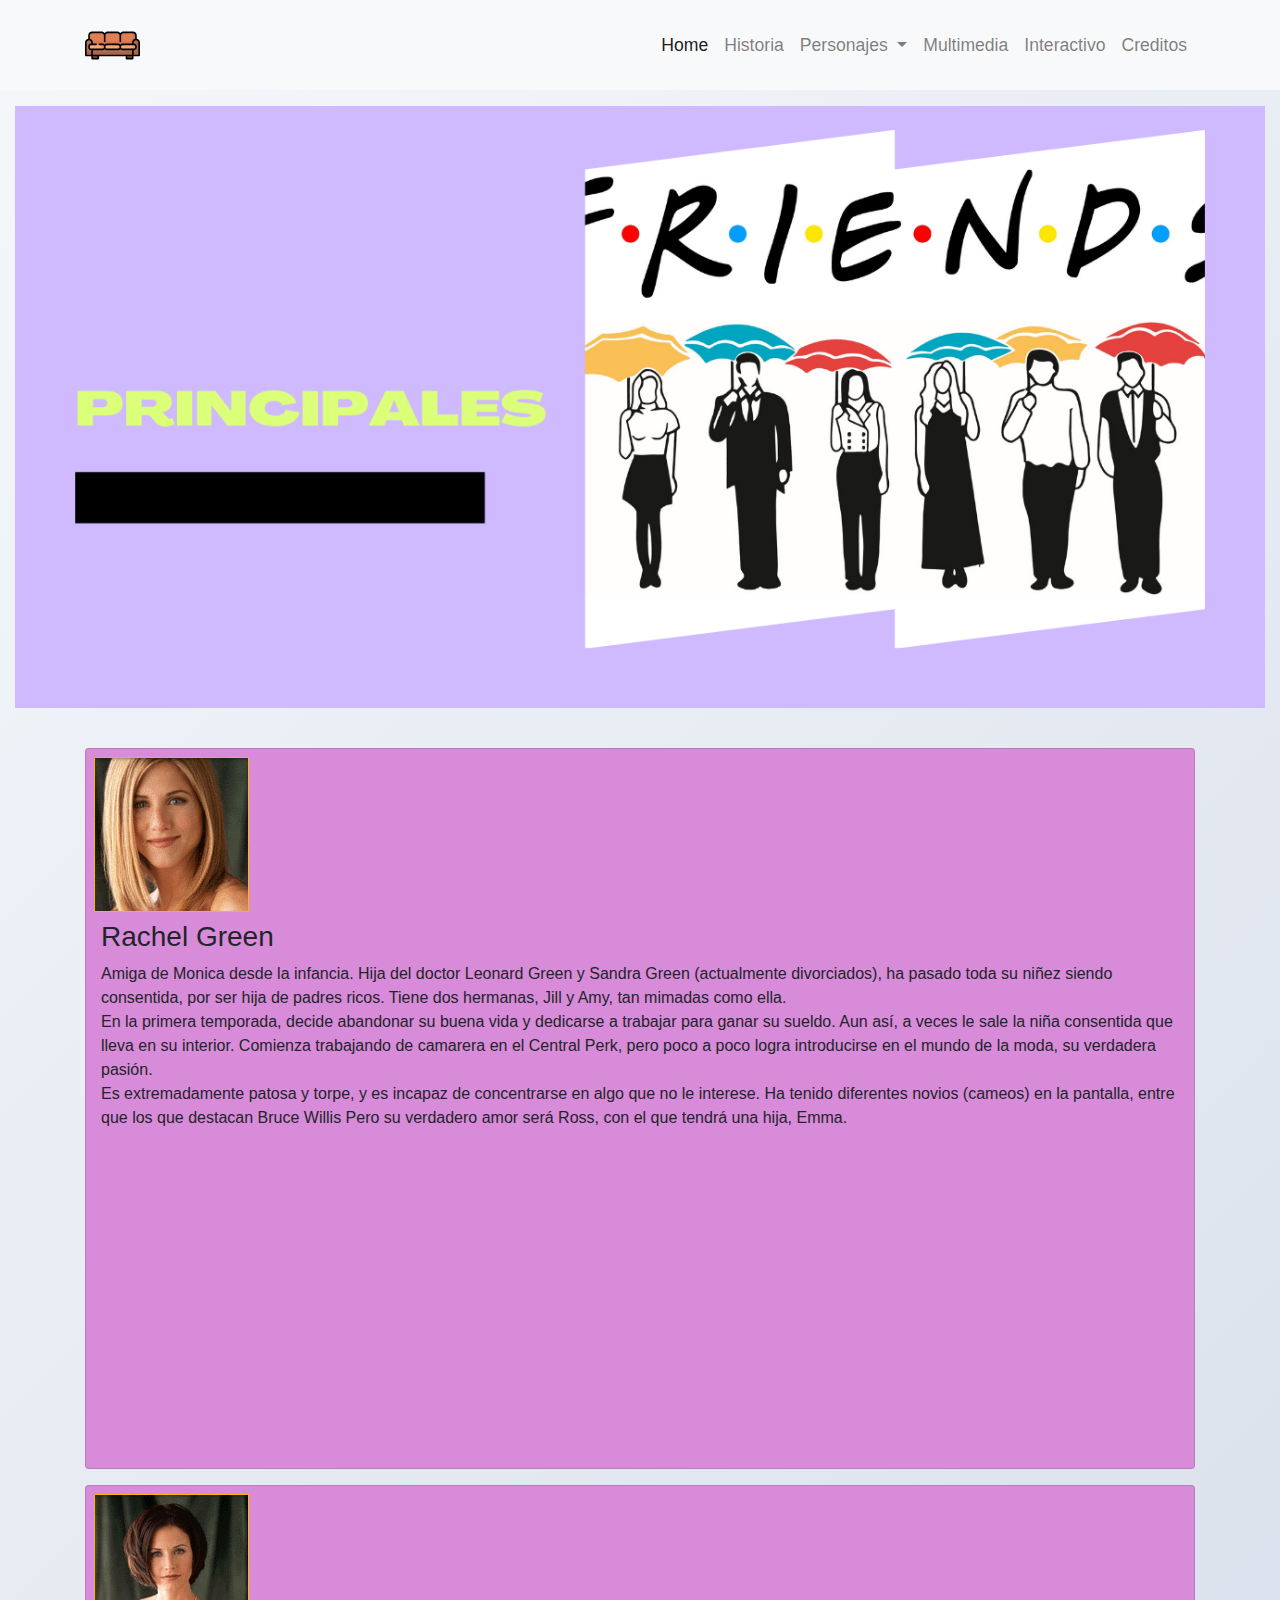
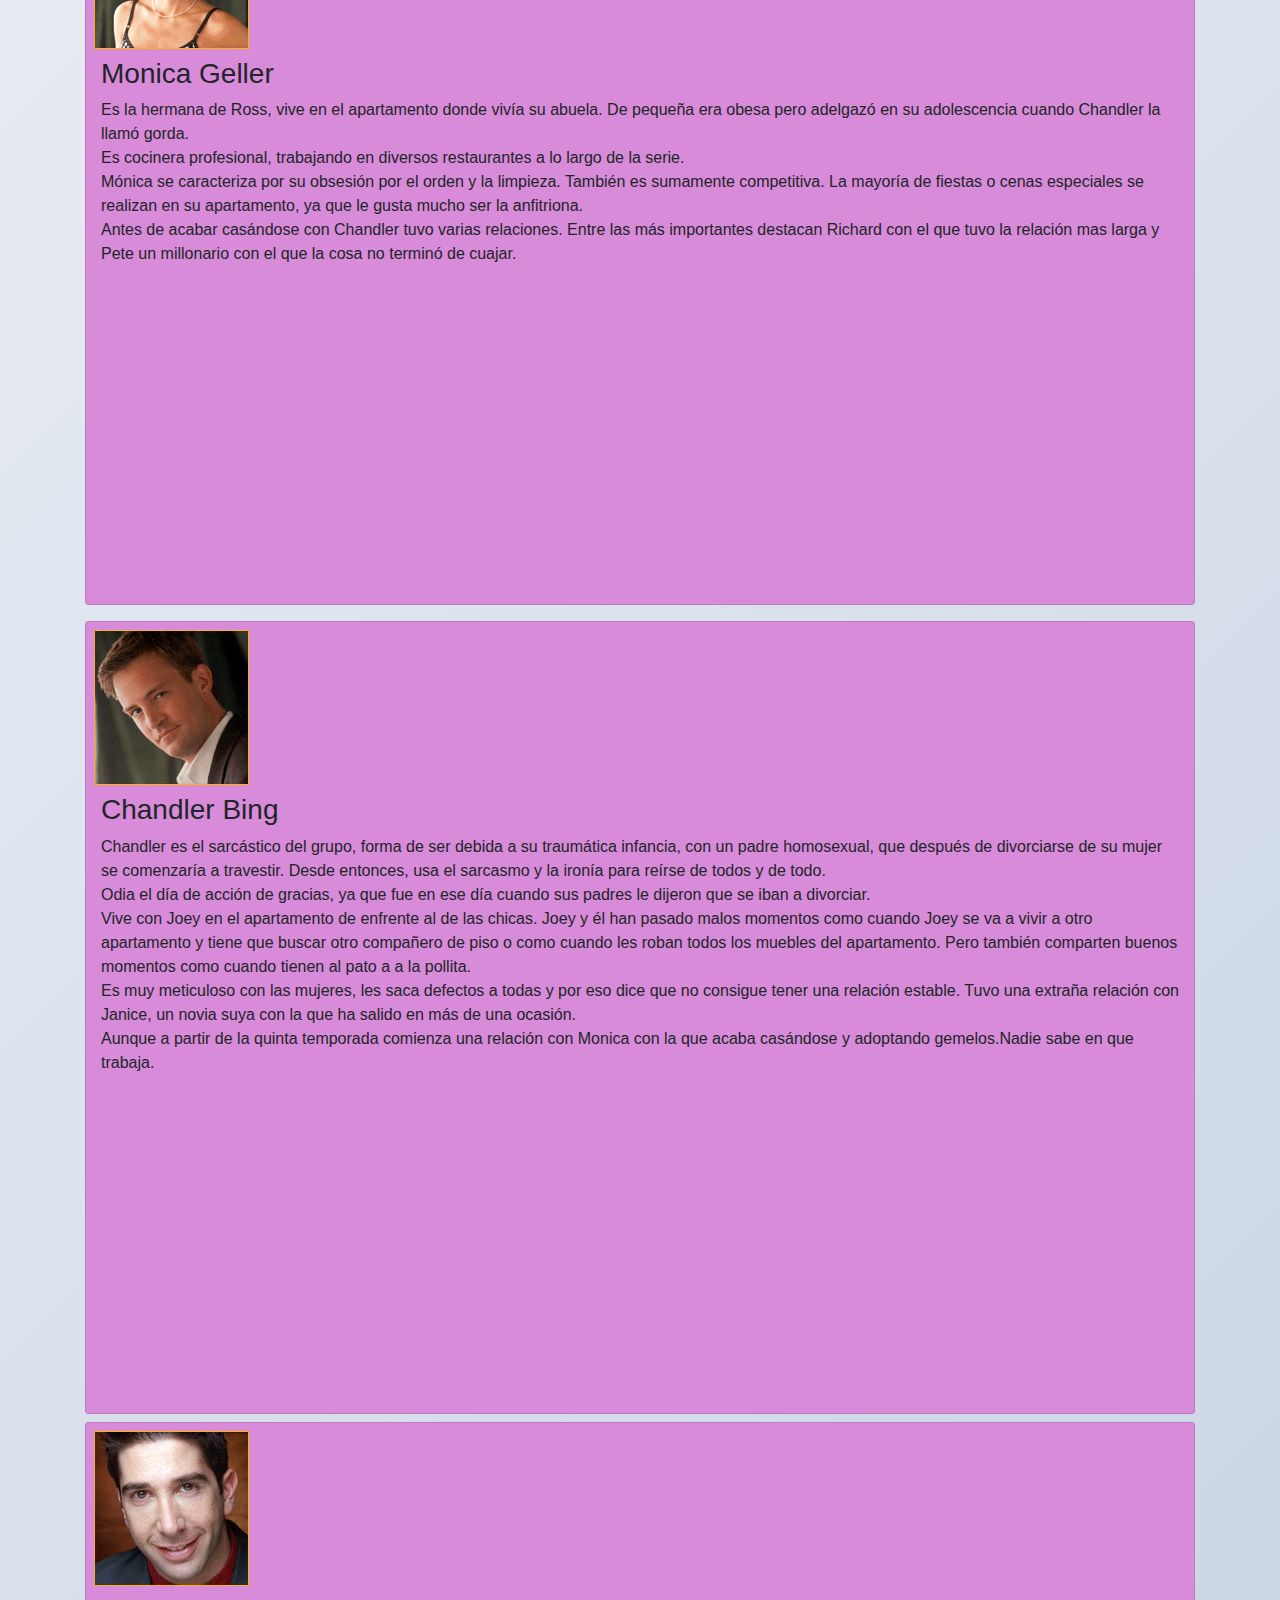
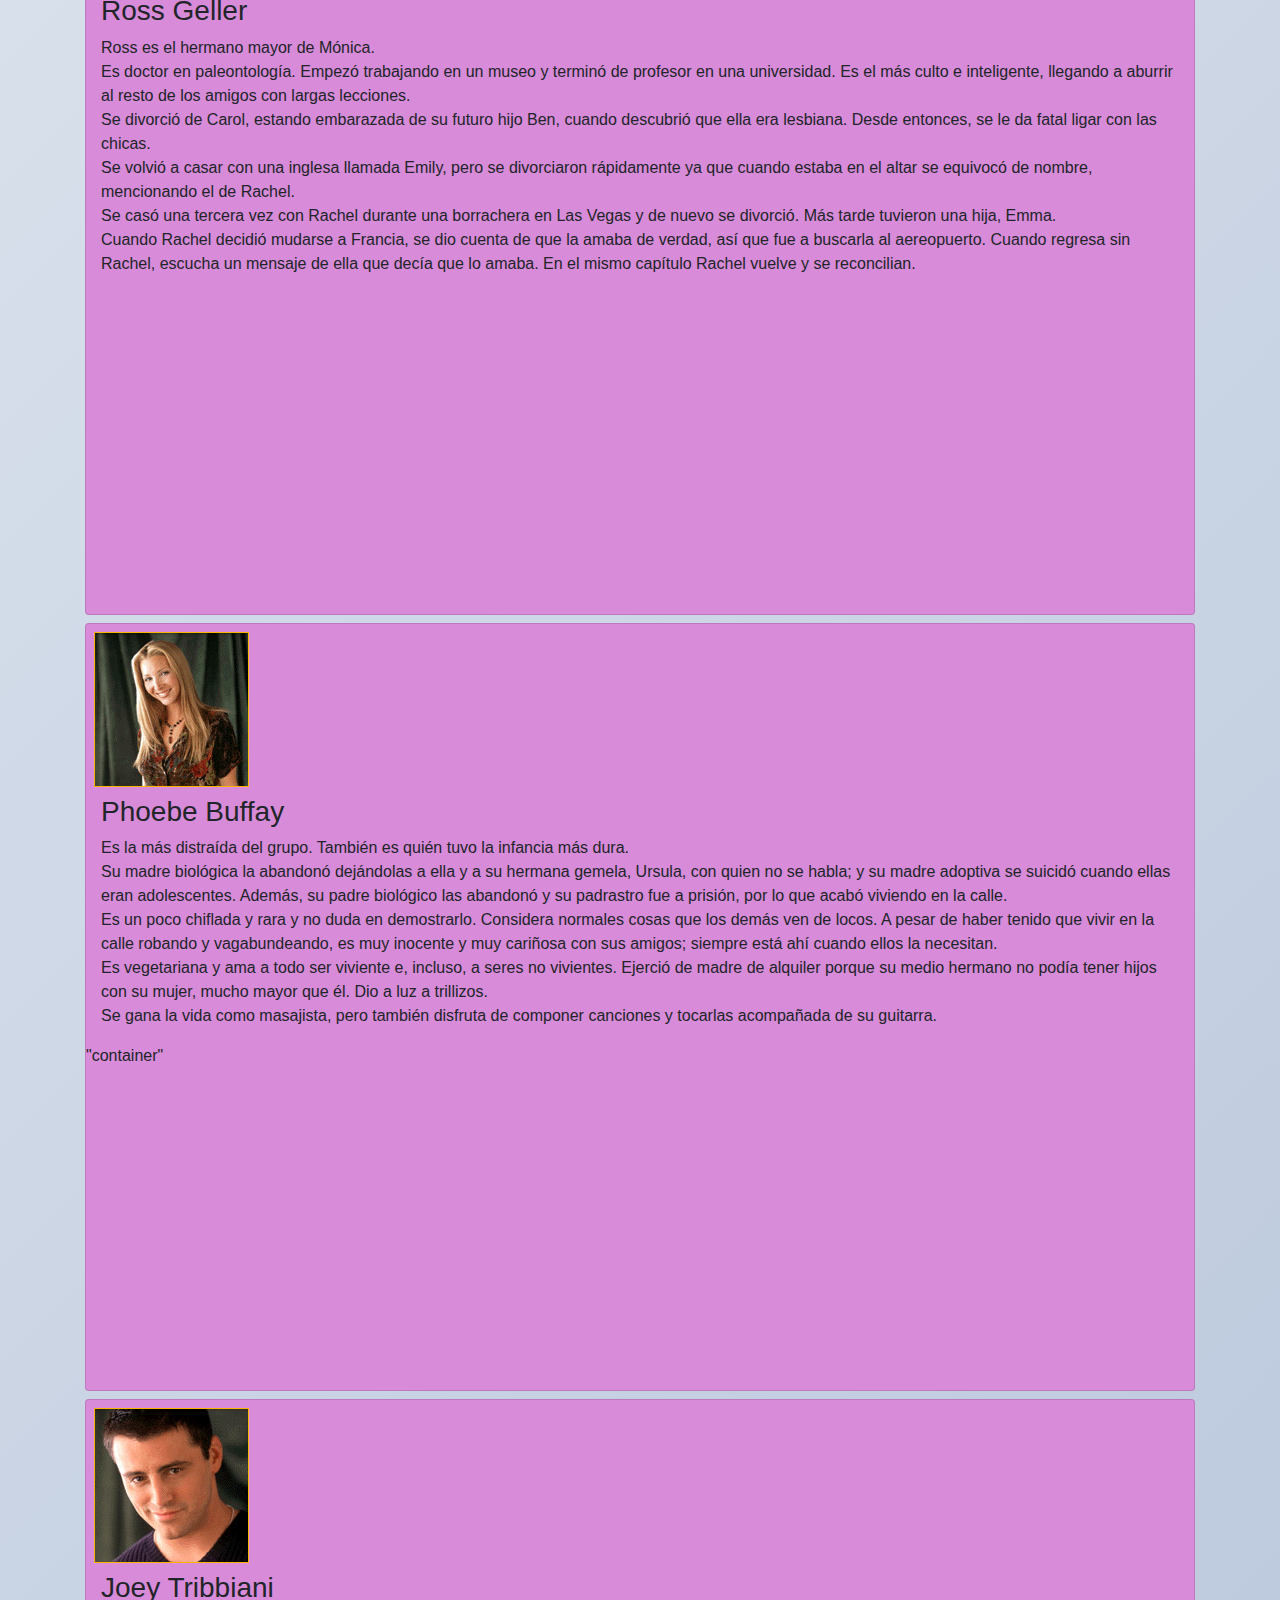
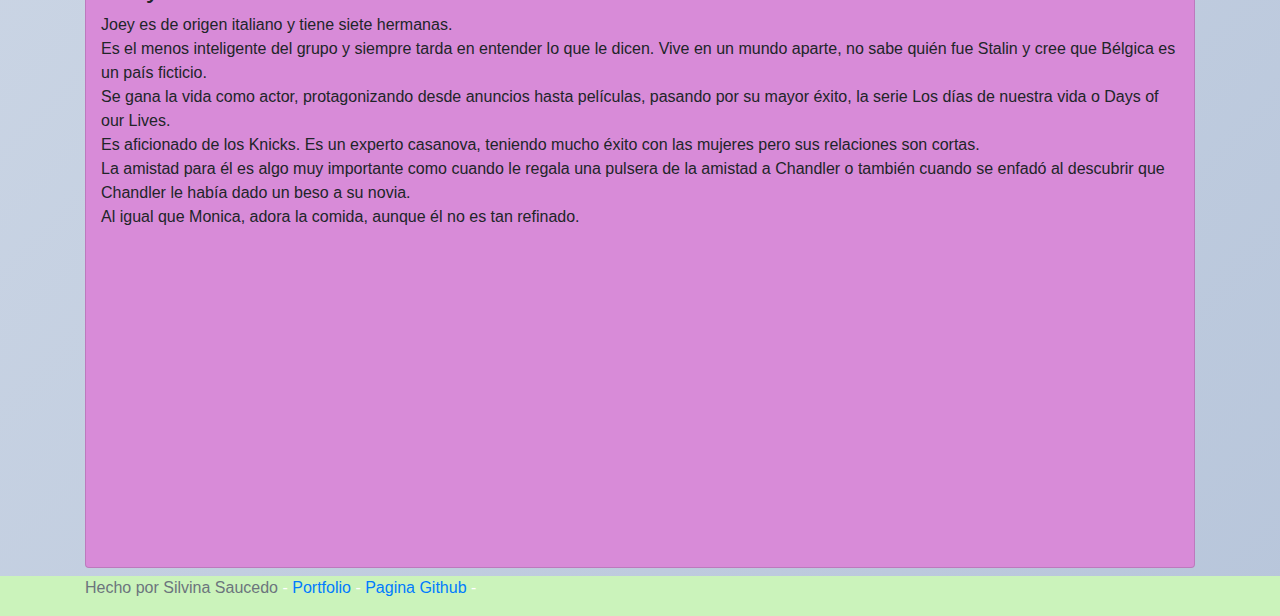
<file: principales.html>
<!DOCTYPE html>
<html lang="es">
  <head>
    <meta charset="UTF-8" />
    <meta http-equiv="X-UA-Compatible" content="IE=edge" />
    <meta name="viewport" content="width=device-width, initial-scale=1.0" />
    <link rel="stylesheet" href="css/styles.css" />
    <link rel="stylesheet" href="https://stackpath.bootstrapcdn.com/bootstrap/4.3.1/css/bootstrap.min.css" integrity="sha384-ggOyR0iXCbMQv3Xipma34MD+dH/1fQ784/j6cY/iJTQUOhcWr7x9JvoRxT2MZw1T" crossorigin="anonymous">
    <title>Personajes Principales</title>
    <link rel="apple-touch-icon" sizes="57x57" href="imagenes/Icons/apple-icon-57x57.png">
    <link rel="apple-touch-icon" sizes="60x60" href="imagenes/Icons/apple-icon-60x60.png">
    <link rel="apple-touch-icon" sizes="72x72" href="imagenes/Icons/apple-icon-72x72.png">
    <link rel="apple-touch-icon" sizes="76x76" href="imagenes/Icons/apple-icon-76x76.png">
    <link rel="apple-touch-icon" sizes="114x114" href="imagenes/Icons/apple-icon-114x114.png">
    <link rel="apple-touch-icon" sizes="120x120" href="imagenes/Icons/apple-icon-120x120.png">
    <link rel="apple-touch-icon" sizes="144x144" href="imagenes/Icons/apple-icon-144x144.png">
    <link rel="apple-touch-icon" sizes="152x152" href="imagenes/Icons/apple-icon-152x152.png">
    <link rel="apple-touch-icon" sizes="180x180" href="imagenes/Icons/apple-icon-180x180.png">
    <link rel="icon" type="image/png" sizes="192x192"  href="imagenes/Icons/android-icon-192x192.png">
    <link rel="icon" type="image/png" sizes="32x32" href="imagenes/Icons/favicon-32x32.png">
    <link rel="icon" type="image/png" sizes="96x96" href="imagenes/Icons/favicon-96x96.png">
    <link rel="icon" type="image/png" sizes="16x16" href="imagenes/Icons/favicon-16x16.png">
    <link rel="manifest" href="imagenes/Icons/manifest.json">
    <meta name="msapplication-TileColor" content="#ffffff">
    <meta name="msapplication-TileImage" content="/ms-icon-144x144.png">
    <meta name="theme-color" content="#ffffff">
  </head>

<body>
  <nav class="navbar navbar-expand-md navbar-light bg-light sticky-top">
    <div class="container aling-content-end">
        <a class="navbar-brand" href="index.html"> 
            <img src="imagenes/recursos/show.svg" width="55" alt="logo del sitio">
        </a>

        <button class="navbar-toggler" type="button" data-toggle="collapse" data-target="#navbarResponsive" aria-controls="navbarResponsive" aria-expanded="false" aria-label="Toggle navigation">
            <span class="navbar-toggler-icon"></span>

        </button>
        <div class="collapse navbar-collapse" id="navbarResponsive">
            <ul class="navbar-nav ml-auto">
                <li class="nav-item active">
                    <a class="nav-link" href="index.html">Home</a>
                </li>
                <li class="nav-item">
                    <a class="nav-link" href="historia.html">Historia</a>
                </li>
                <li class="nav-item dropdown">
                    <a class="nav-link dropdown-toggle" href="#" id="navbarDropdown" role="button" data-toggle="dropdown" aria-haspopup="true" aria-expanded="false">
                     Personajes
                    </a>
                    <div class="dropdown-menu" aria-labelledby="navbarDropdown">
                      <a class="dropdown-item" href="principales.html">Principales</a>
                      <a class="dropdown-item" href="secundarios.html">Secundarios</a>
                      <div class="dropdown-divider"></div>
                      <a class="dropdown-item" href="famosos.html">Invitados Especiales</a>
                    </div>
                  </li>
                <li class="nav-item">
                    <a class="nav-link" href="multimedia.html">Multimedia</a>
                </li>
                <li class="nav-item">
                    <a class="nav-link" href="juego.html">Interactivo</a>
                </li>
                <li class="nav-item">
                    <a class="nav-link" href="creditos.html">Creditos</a>
                </li>
            </ul>
        </div>
    </div>
</nav>
<header id="Home" class="container-fluid">

 
    <div class="row">
        <div class="col-12">
            <img src="imagenes/secciones/principales.png" alt="seccion personajes"  class="img-fluid pt-3">
        </div>
    </div>
</header>

<main class="my-4">
    <section class="container py-3">
        <div class="card mb-3">   
            <img src="imagenes/personajes/rachel.jpg" alt="Rachel Green" width="155" height="155" border="0" class="imagen_izda mt-2 ml-2 mb-2">
            <div class="container">
                <h1 class="h3"> Rachel Green </h1>
            <p> Amiga de Monica desde la infancia. Hija del doctor Leonard Green y Sandra Green (actualmente divorciados), ha pasado toda su niñez siendo consentida, por ser hija de padres ricos. Tiene dos hermanas, Jill y Amy, tan mimadas como ella.
        <br> En la primera temporada, decide abandonar su buena vida y dedicarse a trabajar para ganar su sueldo. Aun así, a veces le sale la niña consentida que lleva en su interior. Comienza trabajando de camarera en el Central Perk, pero poco a poco logra introducirse en el mundo de la moda, su verdadera pasión.
        <br> Es extremadamente patosa y torpe, y es incapaz de concentrarse en algo que no le interese. Ha tenido diferentes novios (cameos) en la pantalla, entre que los que destacan Bruce Willis  Pero su verdadero amor será Ross, con el que tendrá una hija, Emma.</p>
        </div>
    <div class="container">
    <div class="row">
      <div class="container">
        <iframe width="560" height="315" class="container" src="https://www.youtube.com/embed/9WbRqwwdyWs" title="YouTube video player" frameborder="0" allow="accelerometer; autoplay; clipboard-write; encrypted-media; gyroscope; picture-in-picture" allowfullscreen></iframe>
        </div>
        </div>
        </div>
    </div>
    <div class="card mb-3">   
        <img src="imagenes/personajes/monica.jpg" alt="Monica Geller" width="155" height="155" border="0" class="imagen_izda mt-2 ml-2 mb-2">
        <div class="container">
            <h1 class="h3"> Monica Geller </h1>
            <p> Es la hermana de Ross, vive en el apartamento donde vivía su abuela. De pequeña era obesa pero adelgazó en su adolescencia cuando Chandler la llamó gorda.
           <br> Es cocinera profesional, trabajando en diversos restaurantes a lo largo de la serie.
           <br> Mónica se caracteriza por su obsesión por el orden y la limpieza. También es sumamente competitiva. La mayoría de fiestas o cenas especiales se realizan en su apartamento, ya que le gusta mucho ser la anfitriona.
       <br> Antes de acabar casándose con Chandler tuvo varias relaciones. Entre las más importantes destacan Richard con el que tuvo la relación mas larga y Pete un millonario con el que la cosa no terminó de cuajar.
            </p>
        </div>
    <div class="container">
    <div class="row">
     <div class="container">
        <iframe width="560" height="315" class="container" src="https://www.youtube.com/embed/Qb3M3rkTkhI" title="YouTube video player" frameborder="0" allow="accelerometer; autoplay; clipboard-write; encrypted-media; gyroscope; picture-in-picture" allowfullscreen></iframe>
    </div>
    </div>
    </div>
    </div>
        <div class="card mb-2">   
            <img src="imagenes/personajes/chandler.jpg" alt="Chandler Bing" width="155" height="155" border="0" class="imagen_izda ml-2 mt-2 mb-2">
            <div class="container">
                <h1 class="h3"> Chandler Bing </h1>
                <p>Chandler es el sarcástico del grupo, forma de ser debida a su traumática infancia, con un padre homosexual, que después de divorciarse de su mujer se comenzaría a travestir.
                    Desde entonces, usa el sarcasmo y la ironía para reírse de todos y de todo. <br>
                    Odia el día de acción de gracias, ya que fue en ese día cuando sus padres le dijeron que se iban a divorciar. <br>
                    Vive con Joey en el apartamento de enfrente al de las chicas. Joey y él han pasado malos momentos como cuando Joey se va a vivir a otro apartamento y tiene que buscar otro compañero de piso o como cuando les roban todos los muebles del apartamento. Pero también comparten buenos momentos como cuando tienen al pato a a la pollita. <br>
                    Es muy meticuloso con las mujeres, les saca defectos a todas y por eso dice que no consigue tener una relación estable. Tuvo una extraña relación con Janice, un novia suya con la que ha salido en más de una ocasión. <br>
                    Aunque a partir de la quinta temporada comienza una relación con Monica con la que acaba casándose y adoptando gemelos.Nadie sabe en que trabaja.</p>
            </div>
        <div class="container">
        <div class="row">
        <div class="container">
            <iframe width="560" height="315" class="container" src="https://www.youtube.com/embed/35JzR2ymxJE" title="YouTube video player" frameborder="0" allow="accelerometer; autoplay; clipboard-write; encrypted-media; gyroscope; picture-in-picture" allowfullscreen></iframe>        </div>
        </div>
        </div>
        </div>
        <div class="card mb-2">   
            <img src="imagenes/personajes/ross.jpg" alt="Ross Geller" width="155" height="155" border="0" class="imagen_izda ml-2 mb-2 mt-2">
            <div class="container">
                <h1 class="h3"> Ross Geller </h1>
                <p> Ross es el hermano mayor de Mónica. <br>
                    Es doctor en paleontología. Empezó trabajando en un museo y terminó de profesor en una universidad. Es el más culto e inteligente, llegando a aburrir al resto de los amigos con largas lecciones. <br>                    
                    Se divorció de Carol, estando embarazada de su futuro hijo Ben, cuando descubrió que ella era lesbiana. Desde entonces, se le da fatal ligar con las chicas. <br>
                    Se volvió a casar con una inglesa llamada Emily, pero se divorciaron rápidamente ya que cuando estaba en el altar se equivocó de nombre, mencionando el de Rachel. <br>
                    Se casó una tercera vez con Rachel durante una borrachera en Las Vegas y de nuevo se divorció. Más tarde tuvieron una hija, Emma. <br>
                    Cuando Rachel decidió mudarse a Francia, se dio cuenta de que la amaba de verdad, así que fue a buscarla al aereopuerto. Cuando regresa sin Rachel, escucha un mensaje de ella que decía que lo amaba. En el mismo capítulo Rachel vuelve y se reconcilian.</p>
            </div>
        <div class="container">
        <div class="row">
        <div class="container">
            <iframe width="560" height="315" class="container" src="https://www.youtube.com/embed/dkrKp4nEe4w" title="YouTube video player" frameborder="0" allow="accelerometer; autoplay; clipboard-write; encrypted-media; gyroscope; picture-in-picture" allowfullscreen></iframe>
        </div>
        </div>
        </div>
        </div>
        <div class="card mb-2">   
            <img src="imagenes/personajes/phoebe.jpg" alt="Phoebe Buffay" width="155" height="155" border="0" class="imagen_izda ml-2 mb-2 mt-2">
            <div class="container">
                <h1 class="h3"> Phoebe Buffay </h1>
                <p> Es la más distraída del grupo. También es quién tuvo la infancia más dura. <br>
                    Su madre biológica la abandonó dejándolas a ella y a su hermana gemela, Ursula, con quien no se habla; y su madre adoptiva se suicidó cuando ellas eran adolescentes. Además, su padre biológico las abandonó y su padrastro fue a prisión, por lo que acabó viviendo en la calle. <br>
                    Es un poco chiflada y rara y no duda en demostrarlo. Considera normales cosas que los demás ven de locos. A pesar de haber tenido que vivir en la calle robando y vagabundeando, es muy inocente y muy cariñosa con sus amigos; siempre está ahí cuando ellos la necesitan. <br>
                    Es vegetariana y ama a todo ser viviente e, incluso, a seres no vivientes. Ejerció de madre de alquiler porque su medio hermano no podía tener hijos con su mujer, mucho mayor que él. Dio a luz a trillizos. <br>
                    Se gana la vida como masajista, pero también disfruta de componer canciones y tocarlas acompañada de su guitarra.</p>
            </div>"container"
        <div class="container">
        <div class="row">
        <div class="container">
            <iframe width="560" height="315" class="container" src="https://www.youtube.com/embed/nP8Arxp4Ha4" title="YouTube video player" frameborder="0" allow="accelerometer; autoplay; clipboard-write; encrypted-media; gyroscope; picture-in-picture" allowfullscreen></iframe>
        </div>
        </div>
        </div>
        </div>
        <div class="card mb-2">   
            <img src="imagenes/personajes/joey.jpg" alt="Joey Tribbiani" width="155" height="155" border="0" class="imagen_izda ml-2 mt-2 mb-2">
            <div class="container">
                <h1 class="h3"> Joey Tribbiani </h1>
                <p>Joey es de origen italiano y tiene siete hermanas. <br>
                    Es el menos inteligente del grupo y siempre tarda en entender lo que le dicen. Vive en un mundo aparte, no sabe quién fue Stalin y cree que Bélgica es un país ficticio. <br>
                    Se gana la vida como actor, protagonizando desde anuncios hasta películas, pasando por su mayor éxito, la serie Los días de nuestra vida o Days of our Lives. <br>
                    Es aficionado de los Knicks. Es un experto casanova, teniendo mucho éxito con las mujeres pero sus relaciones son cortas. <br>
                    La amistad para él es algo muy importante como cuando le regala una pulsera de la amistad a Chandler o también cuando se enfadó al descubrir que Chandler le había dado un beso a su novia. <br>
                    Al igual que Monica, adora la comida, aunque él no es tan refinado. </p>
            </div>
        <div class="container">
        <div class="row">
        <div class="container">
            <iframe width="560" height="315" class="container" src="https://www.youtube.com/embed/1FC8D_3BQdE" title="YouTube video player" frameborder="0" allow="accelerometer; autoplay; clipboard-write; encrypted-media; gyroscope; picture-in-picture" allowfullscreen></iframe>
        </div>
       </div>
      </div>
    </div>
</section>



</main>

<footer class="container-fluid">
    <div class="container">
      <span class="text-muted">Hecho por Silvina Saucedo</span> -
      <span class="text-muted"><a href="https://portfolio-react-silvyhs90.vercel.app/"> Portfolio </a></span> -
      <span class="text-muted"><a href="https://github.com/silvyhs90"> Pagina Github </a></span> -
    </div>
  </footer>



  
    <script src="https://code.jquery.com/jquery-3.3.1.slim.min.js" integrity="sha384-q8i/X+965DzO0rT7abK41JStQIAqVgRVzpbzo5smXKp4YfRvH+8abtTE1Pi6jizo" crossorigin="anonymous"></script>
    <script src="https://cdnjs.cloudflare.com/ajax/libs/popper.js/1.14.7/umd/popper.min.js" integrity="sha384-UO2eT0CpHqdSJQ6hJty5KVphtPhzWj9WO1clHTMGa3JDZwrnQq4sF86dIHNDz0W1" crossorigin="anonymous"></script>
    <script src="https://stackpath.bootstrapcdn.com/bootstrap/4.3.1/js/bootstrap.min.js" integrity="sha384-JjSmVgyd0p3pXB1rRibZUAYoIIy6OrQ6VrjIEaFf/nJGzIxFDsf4x0xIM+B07jRM" crossorigin="anonymous"></script>

  </body>
</html>
</file>
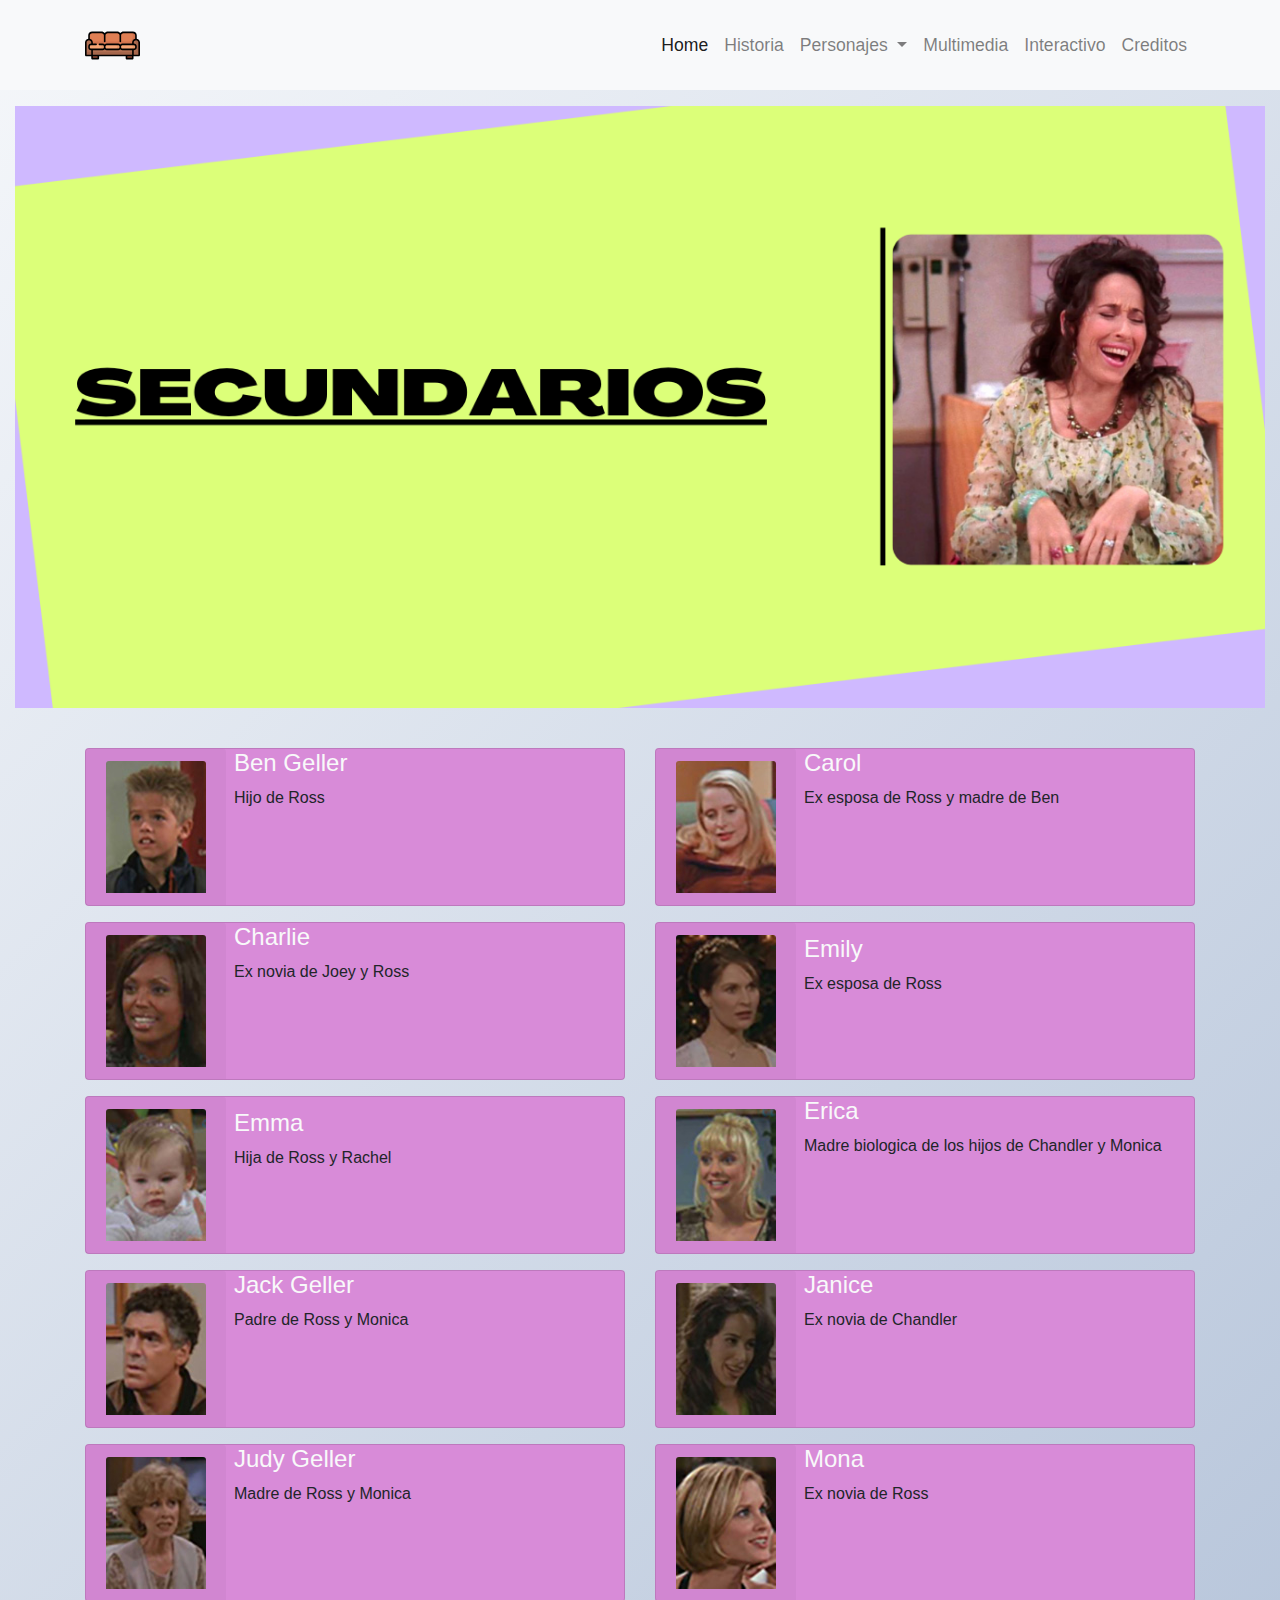
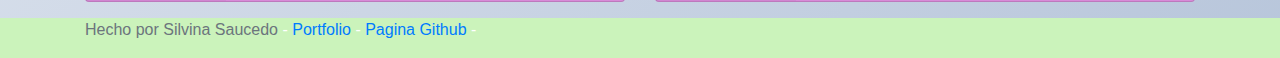
<file: secundarios.html>
<!DOCTYPE html>
<html lang="es">
  <head>
    <meta charset="UTF-8" />
    <meta http-equiv="X-UA-Compatible" content="IE=edge" />
    <meta name="viewport" content="width=device-width, initial-scale=1.0" />
    <link rel="stylesheet" href="css/styles.css" />
    <link rel="stylesheet" href="https://stackpath.bootstrapcdn.com/bootstrap/4.3.1/css/bootstrap.min.css" integrity="sha384-ggOyR0iXCbMQv3Xipma34MD+dH/1fQ784/j6cY/iJTQUOhcWr7x9JvoRxT2MZw1T" crossorigin="anonymous">
    <title>Personajes Secundarios</title>
    <link rel="apple-touch-icon" sizes="57x57" href="imagenes/Icons/apple-icon-57x57.png">
    <link rel="apple-touch-icon" sizes="60x60" href="imagenes/Icons/apple-icon-60x60.png">
    <link rel="apple-touch-icon" sizes="72x72" href="imagenes/Icons/apple-icon-72x72.png">
    <link rel="apple-touch-icon" sizes="76x76" href="imagenes/Icons/apple-icon-76x76.png">
    <link rel="apple-touch-icon" sizes="114x114" href="imagenes/Icons/apple-icon-114x114.png">
    <link rel="apple-touch-icon" sizes="120x120" href="imagenes/Icons/apple-icon-120x120.png">
    <link rel="apple-touch-icon" sizes="144x144" href="imagenes/Icons/apple-icon-144x144.png">
    <link rel="apple-touch-icon" sizes="152x152" href="imagenes/Icons/apple-icon-152x152.png">
    <link rel="apple-touch-icon" sizes="180x180" href="imagenes/Icons/apple-icon-180x180.png">
    <link rel="icon" type="image/png" sizes="192x192"  href="imagenes/Icons/android-icon-192x192.png">
    <link rel="icon" type="image/png" sizes="32x32" href="imagenes/Icons/favicon-32x32.png">
    <link rel="icon" type="image/png" sizes="96x96" href="imagenes/Icons/favicon-96x96.png">
    <link rel="icon" type="image/png" sizes="16x16" href="imagenes/Icons/favicon-16x16.png">
    <link rel="manifest" href="imagenes/Icons/manifest.json">
    <meta name="msapplication-TileColor" content="#ffffff">
    <meta name="msapplication-TileImage" content="/ms-icon-144x144.png">
    <meta name="theme-color" content="#ffffff">
  </head>

<body>
  <nav class="navbar navbar-expand-md navbar-light bg-light sticky-top">
    <div class="container aling-content-end">
        <a class="navbar-brand" href="index.html"> 
            <img src="imagenes/recursos/show.svg" width="55" alt="logo del sitio">
        </a>

        <button class="navbar-toggler" type="button" data-toggle="collapse" data-target="#navbarResponsive" aria-controls="navbarResponsive" aria-expanded="false" aria-label="Toggle navigation">
            <span class="navbar-toggler-icon"></span>

        </button>
        <div class="collapse navbar-collapse" id="navbarResponsive">
            <ul class="navbar-nav ml-auto">
                <li class="nav-item active">
                    <a class="nav-link" href="index.html">Home</a>
                </li>
                <li class="nav-item">
                    <a class="nav-link" href="historia.html">Historia</a>
                </li>
                <li class="nav-item dropdown">
                    <a class="nav-link dropdown-toggle" href="#" id="navbarDropdown" role="button" data-toggle="dropdown" aria-haspopup="true" aria-expanded="false">
                     Personajes
                    </a>
                    <div class="dropdown-menu" aria-labelledby="navbarDropdown">
                      <a class="dropdown-item" href="principales.html">Principales</a>
                      <a class="dropdown-item" href="secundarios.html">Secundarios</a>
                      <div class="dropdown-divider"></div>
                      <a class="dropdown-item" href="famosos.html">Invitados Especiales</a>
                    </div>
                  </li>
                <li class="nav-item">
                    <a class="nav-link" href="multimedia.html">Multimedia</a>
                </li>
                <li class="nav-item">
                    <a class="nav-link" href="juego.html">Interactivo</a>
                </li>
                <li class="nav-item">
                    <a class="nav-link" href="creditos.html">Creditos</a>
                </li>
            </ul>
        </div>
    </div>
</nav>

<header id="Home" class="container-fluid">

 
    <div class="row">
        <div class="col-12">
            <img src="imagenes/secciones/secundarios.png" alt="personajes secundarios"  class="img-fluid pt-3">
        </div>
    </div>
</header>

<main class="my-4">
    <section class="container py-3">
        <div class="row">
        <div class="col-6 mb-3">
              <div class="card flex-row flex-wrap">
                <div class="card-header border-0">
                  <a href="imagenes/personajes/ben.jpg"><img class="card-img-top" src="imagenes/personajes/ben.jpg" alt="Ben"></a>
                </div>
                <div class="card-block px-2">
                  <h4 class="card-title mb-2 text-light"> Ben Geller </h4>
                  <p class="card-text"> Hijo de Ross </p>
                </div>
            </div>
        </div>
            <div class="col-6 mb-3">
                <div class="card flex-row flex-wrap">
                  <div class="card-header border-0">
                    <a href="imagenes/personajes/carol.jpg"><img class="card-img-top" src="imagenes/personajes/carol.jpg" alt="Carol"></a>
                  </div>
                  <div class="card-block px-2">
                    <h4 class="card-title mb-2 text-light"> Carol </h4>
                    <p class="card-text">Ex esposa de Ross y madre de Ben </p>
                  </div>
                </div>
            </div>
            <div class="col-6 mb-3">
                <div class="card flex-row flex-wrap">
                  <div class="card-header border-0">
                    <a href="imagenes/personajes/charlie.jpg"><img class="card-img-top" src="imagenes/personajes/charlie.jpg" alt="Charlie"></a>
                  </div>
                  <div class="card-block px-2">
                    <h4 class="card-title mb-2 text-light"> Charlie </h4>
                    <p class="card-text"> Ex novia de Joey y Ross </p>
                  </div>
                </div>
            </div>
            <div class="col-6 mb-3">
                <div class="card flex-row flex-wrap">
                  <div class="card-header border-0">
                    <a href="imagenes/personajes/emily.jpg"><img class="card-img-top" src="imagenes/personajes/emily.jpg" alt="Emily"></a>
                  </div>
                  <div class="card-block px-2">
                    <h4 class="card-title">  </h4>
                    <h4 class="card-title mb-2 text-light"> Emily </h4>
                    <p class="card-text"> Ex esposa de Ross</p>
                  </div>
                </div>
            </div>
            <div class="col-6 mb-3">
                <div class="card flex-row flex-wrap">
                  <div class="card-header border-0">
                    <a href="imagenes/personajes/emma.jpg"><img class="card-img-top" src="imagenes/personajes/emma.jpg" alt="Emma"></a>
                  </div>
                  <div class="card-block px-2">
                    <h4 class="card-title"> </h4>
                    <h4 class="card-title mb-2 text-light"> Emma </h4>
                    <p class="card-text"> Hija de Ross y Rachel </p>
                  </div>
                </div>
            </div>
            <div class="col-6 mb-3">
                <div class="card flex-row flex-wrap">
                  <div class="card-header border-0">
                    <a href="imagenes/personajes/erica.jpg"><img class="card-img-top" src="imagenes/personajes/erica.jpg" alt="Erica"></a>
                  </div>
                  <div class="card-block px-2">
                    <h4 class="card-title mb-2 text-light"> Erica </h4>
                    <p class="card-text"> Madre biologica de los hijos de Chandler y Monica </p>
                  </div>
                </div>
            </div>
            <div class="col-6 mb-3">
                <div class="card flex-row flex-wrap">
                  <div class="card-header border-0">
                    <a href="imagenes/personajes/jack.jpg"><img class="card-img-top" src="imagenes/personajes/jack.jpg" alt="Jack"></a>
                  </div>
                  <div class="card-block px-2">
                    <h4 class="card-title mb-2 text-light"> Jack Geller </h4>
                    <p class="card-text"> Padre de Ross y Monica</p>
                  </div>
                </div>
            </div>
            <div class="col-6 mb-3">
                <div class="card flex-row flex-wrap">
                  <div class="card-header border-0">
                    <a href="imagenes/personajes/janice.jpg"><img class="card-img-top" src="imagenes/personajes/janice.jpg" alt="Janice"></a>
                  </div>
                  <div class="card-block px-2">
                    <h4 class="card-title mb-2 text-light"> Janice </h4>   
                      <p class="card-text"> Ex novia de Chandler </p>
                  </div>
                </div>
            </div>
            <div class="col-6 mb-3">
                <div class="card flex-row flex-wrap">
                  <div class="card-header border-0">
                    <a href="imagenes/personajes/judy.jpg"><img class="card-img-top" src="imagenes/personajes/judy.jpg" alt="Judy"></a>
                  </div>
                  <div class="card-block px-2">
                    <h4 class="card-title mb-2 text-light"> Judy Geller </h4>
                    <p class="card-text"> Madre de Ross y Monica </p>
                  </div>
                </div>
            </div>
            <div class="col-6 mb-3">
                <div class="card flex-row flex-wrap">
                  <div class="card-header border-0">
                    <a href="imagenes/personajes/mona.jpg"><img class="card-img-top" src="imagenes/personajes/mona.jpg" alt="Mona"></a>
                  </div>
                  <div class="card-block px-2">
                    <h4 class="card-title mb-2 text-light"> Mona </h4>
                    <p class="card-text"> Ex novia de Ross</p>
                  </div>
                </div>
            </div>
     </div>
</section>



</main>


<footer class="container-fluid">
  <div class="container">
    <span class="text-muted">Hecho por Silvina Saucedo</span> -
    <span class="text-muted"><a href="https://portfolio-react-silvyhs90.vercel.app/"> Portfolio </a></span> -
    <span class="text-muted"><a href="https://github.com/silvyhs90"> Pagina Github </a></span> -
  </div>
</footer>



  
    <script src="https://code.jquery.com/jquery-3.3.1.slim.min.js" integrity="sha384-q8i/X+965DzO0rT7abK41JStQIAqVgRVzpbzo5smXKp4YfRvH+8abtTE1Pi6jizo" crossorigin="anonymous"></script>
    <script src="https://cdnjs.cloudflare.com/ajax/libs/popper.js/1.14.7/umd/popper.min.js" integrity="sha384-UO2eT0CpHqdSJQ6hJty5KVphtPhzWj9WO1clHTMGa3JDZwrnQq4sF86dIHNDz0W1" crossorigin="anonymous"></script>
    <script src="https://stackpath.bootstrapcdn.com/bootstrap/4.3.1/js/bootstrap.min.js" integrity="sha384-JjSmVgyd0p3pXB1rRibZUAYoIIy6OrQ6VrjIEaFf/nJGzIxFDsf4x0xIM+B07jRM" crossorigin="anonymous"></script>

  </body>
</html>
</file>
<file: css/styles.css>
.card{
    background-color: rgb(216, 139, 216)!important;
}


html{
    min-height: 100%;
    position: relative;
}

.quiz-container{
    background-color: #fff;
    border-radius: 10px;
    box-shadow: 0 0 10px 2px rgba(100, 100, 100, 0.1);
    width: 600px;
    max-width: 100%;
}

.quiz-header{
    padding: 2rem;
}

.button1{
    background-color: #8e44ad;
    color: white;
    display: block;
    font-family: inherit;
    font-size: 1.5rem;
    border: none;
    width: 100%;
    padding: 1rem;
    cursor: pointer;
}

.button2{
    background-color: #8e44ad;
    color: white;
    font-family: inherit;
    cursor: pointer;
}

h2{
    margin:0;
}

ul li{
    font-size: 1.1rem;
    margin: 1rem 0;
    
}

ul li label{
    cursor: pointer;
}

.button1:hover{
    background-color: #732d91;
}

ul{
    list-style-type: none;
    padding: 0;
}

 body{
    margin: 0;
    background-color: purple!important;
    background-image: linear-gradient(315deg,#b8c6db 0%, #f5f7fa 100%);

    align-items: center;
    justify-content: center;
    font-family: "Poppins", "sans-serif";
    min-height: 100vh;
}

footer{
    background-color:rgb(203, 243, 187)!important;
    position: absolute;
    bottom: 0;
    width: 100%;
    height: 40px;
    color: white;
    text-align: left;
}
</file>
